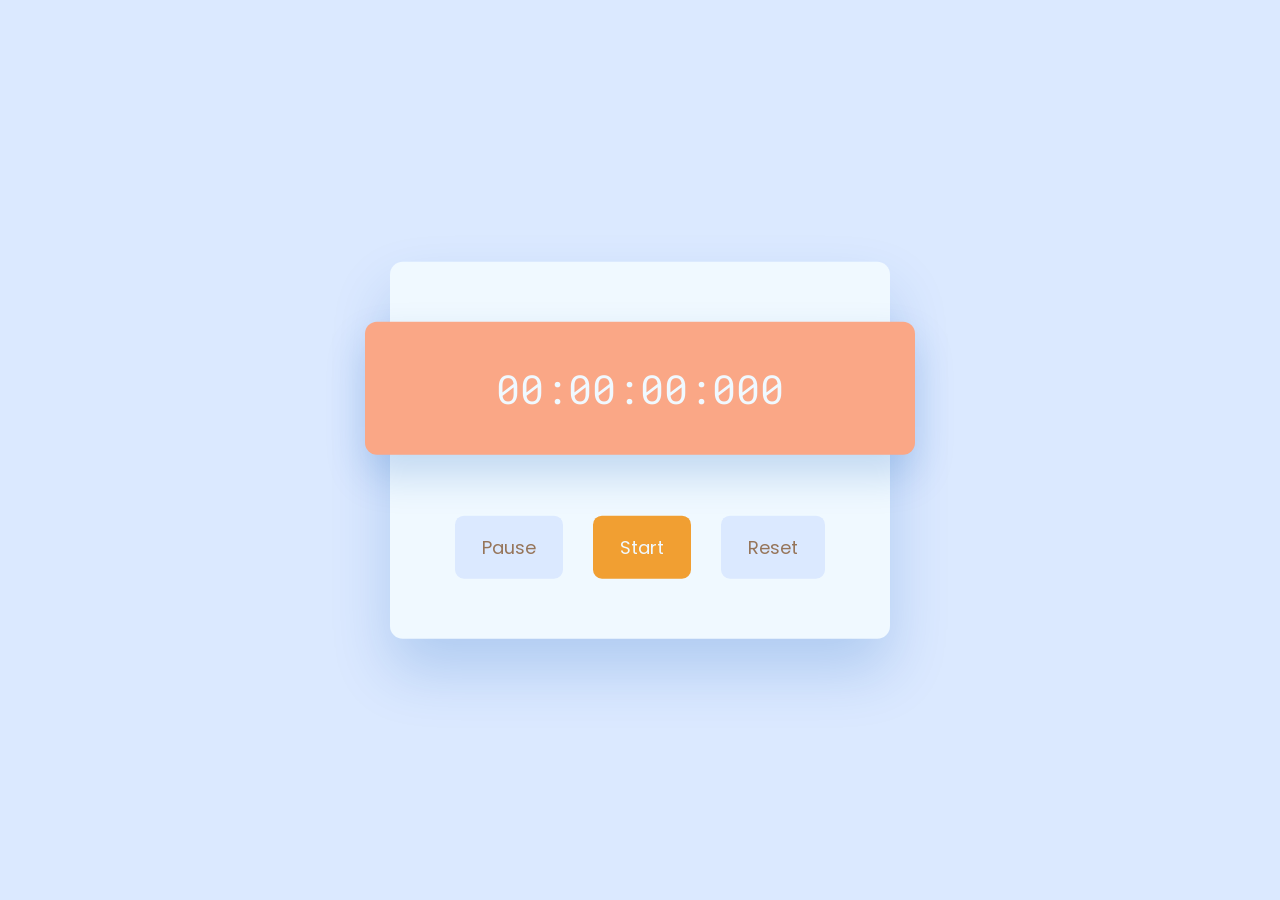
<file: Javascript Stopwatch/index.html>
<!DOCTYPE html>
<html lang="en">
  <head>
    <meta name="viewport" content="width=device-width, initial-scale=1.0" />
    <title>Stopwatch Javascript</title>
    <!-- Google Font -->
    <link
      href="https://fonts.googleapis.com/css2?family=Poppins&family=Roboto+Mono:wght@700&display=swap"
      rel="stylesheet"
    />
    <!-- Stylesheet -->
    <link rel="stylesheet" href="style.css" />
  </head>
  <body>
    <div class="container">
      <div class="timer-display">00:00:00:000</div>
      <div class="buttons">
        <button id="pause-timer">Pause</button>
        <button id="start-timer">Start</button>
        <button id="reset-timer">Reset</button>
      </div>
    </div>
    <!-- Script -->
    <script src="script.js"></script>
  </body>
</html>
</file>
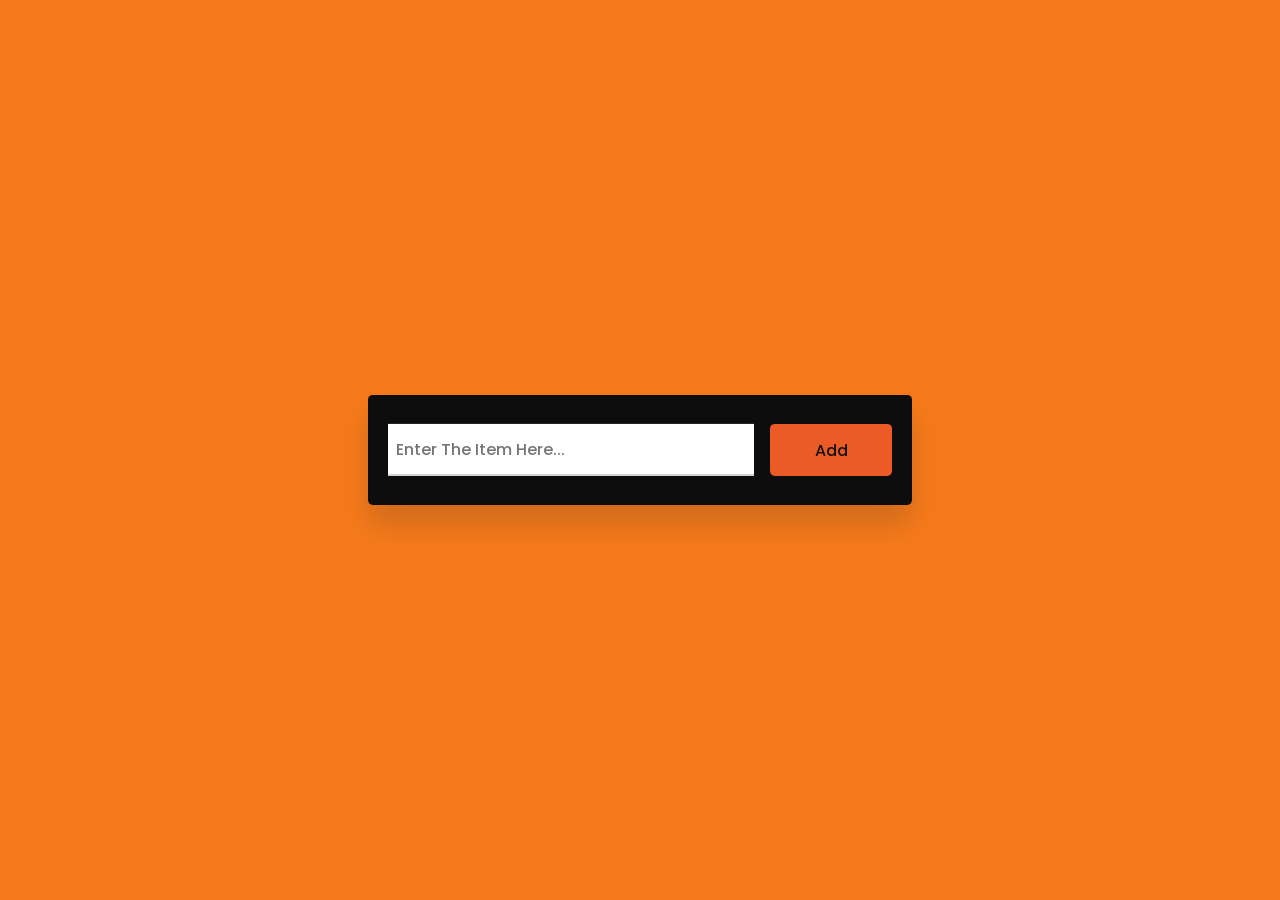
<file: To Do List/index.html>
<!DOCTYPE html>
<html lang="en">
  <head>
    <meta name="viewport" content="width=device-width, initial-scale=1.0" />
    <title>To Do-List</title>
    <!-- Font Awesome Icons -->
    <link
      rel="stylesheet"
      href="https://cdnjs.cloudflare.com/ajax/libs/font-awesome/6.2.0/css/all.min.css"
    />
    <!-- Google Fonts -->
    <link
      href="https://fonts.googleapis.com/css2?family=Poppins:wght@400;500&display=swap"
      rel="stylesheet"
    />
    <!-- Stylesheet -->
    <link rel="stylesheet" href="style.css" />
  </head>
  <body>
    <div class="container">
      <div id="new-task">
        <input type="text" placeholder="Enter The Item Here..." />
        <button id="push">Add</button>
      </div>
      <div id="tasks"></div>
    </div>
    <!-- Script -->
    <script src="script.js"></script>
  </body>
</html>
</file>
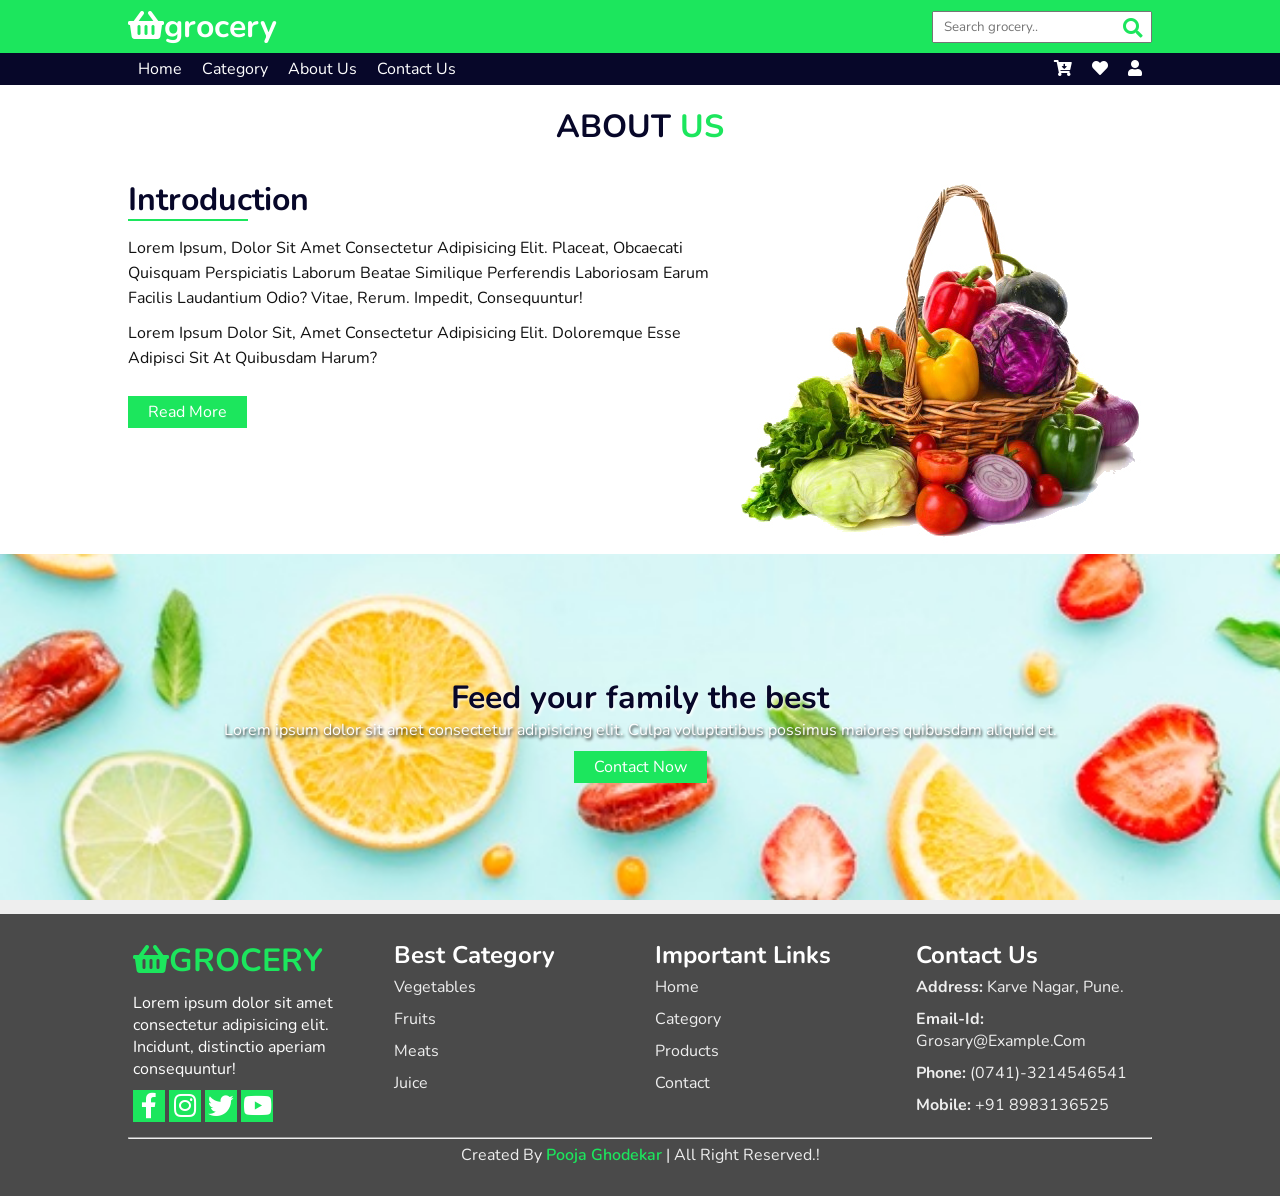
<file: grocery shop system/grocery shop/about.html>
<!DOCTYPE html>
<html lang="en">

<head>
    <meta charset="UTF-8">
    <meta http-equiv="X-UA-Compatible" content="IE=edge">
   
   
    <meta name="viewport" content="width=device-width, initial-scale=1.0">
    <link rel="stylesheet" href="https://cdnjs.cloudflare.com/ajax/libs/font-awesome/5.15.4/css/all.min.css"
        integrity="sha512-1ycn6IcaQQ40/MKBW2W4Rhis/DbILU74C1vSrLJxCq57o941Ym01SwNsOMqvEBFlcgUa6xLiPY/NS5R+E6ztJQ=="
        crossorigin="anonymous" referrerpolicy="no-referrer" />

    <link rel="stylesheet" href="https://cdnjs.cloudflare.com/ajax/libs/OwlCarousel2/2.3.4/assets/owl.carousel.min.css"
        integrity="sha512-tS3S5qG0BlhnQROyJXvNjeEM4UpMXHrQfTGmbQ1gKmelCxlSEBUaxhRBj/EFTzpbP4RVSrpEikbmdJobCvhE3g=="
        crossorigin="anonymous" referrerpolicy="no-referrer" />
    <link rel="stylesheet"
        href="https://cdnjs.cloudflare.com/ajax/libs/OwlCarousel2/2.3.4/assets/owl.theme.default.min.css"
        integrity="sha512-sMXtMNL1zRzolHYKEujM2AqCLUR9F2C4/05cdbxjjLSRvMQIciEPCQZo++nk7go3BtSuK9kfa/s+a4f4i5pLkw=="
        crossorigin="anonymous" referrerpolicy="no-referrer" />
    <link rel="stylesheet" href="style.css">
    <title>Grocery shop | About</title>
    <script>
        window.onload = function () {
            document.querySelector('.main-div').style.display = "block";
            document.querySelector('.loader').style.display = "none";
        }
    </script>
</head>

<body>
    <!------ grocery shop ------>
    <!-- loader -->
    <div class="loader">
        <img src="images/loader_gif.gif" alt="">
    </div>

    <!----- main-division ----->
    <div class="main-div">
        <!-- header -->
        <header>
            <div class="nav-bar-1">
                <div class="container">
                    <div class="logo"><i class="fas fa-shopping-basket"></i>grocery</div>
                    <div class="search"><input type="search" name="" id="" placeholder="Search grocery.."><i
                            class="fas fa-search"></i></div>
                </div>
            </div>
            <div class="nav-bar-2">
                <ul class="nav">
                    <li onclick="window.location='index.html'">Home</li>
                    <li onclick="window.location='category.html'">Category</li>
                    <li onclick="window.location='about.html'">about us</li>
                    <li onclick="window.location='contact.html'">Contact Us</li>
                </ul>
                <div class="icons">
                    <li><i class="fas fa-cart-arrow-down"></i></li>
                    <li><i class="fas fa-heart"></i></li>
                    <li><i class="fas fa-user"></i></li>
                </div>
            </div>
        </header>
    <!----- about section ----->
    <div class="about">
        <div class="container">
            <div class="title">
                <h2>About <span>Us</span></h2>
            </div>
            <div class="field">
                <div class="content">
                    <h1>Introduction</h1>
                    <p>
                        Lorem ipsum, dolor sit amet consectetur adipisicing elit. Placeat, obcaecati quisquam perspiciatis laborum beatae similique perferendis laboriosam earum facilis laudantium odio? Vitae, rerum. Impedit, consequuntur!
                    </p>
                    <p>
                        Lorem ipsum dolor sit, amet consectetur adipisicing elit. Doloremque esse adipisci sit at quibusdam harum?
                    </p>
                    <p class="show">
                        Lorem ipsum dolor sit amet consectetur, adipisicing elit. Sed neque nulla facere dolorem cum odit, amet consectetur quasi sapiente voluptatum ut vero sequi, error repellat. Lorem ipsum dolor sit amet, consectetur adipisicing elit. Recusandae laboriosam consectetur blanditiis modi corrupti neque id ex amet, eveniet delectus!
                    </p>
                    <a class="btn" style="display: inline-block; cursor: pointer;" onclick="myfun();">
                        read more
                    </a>
                </div>
                <div class="imgBx">
                    <img src="images/veg.jpg" alt="">
                </div>
            </div>
        </div>
    </div>

    <!-- slogan -->
    <div class="slogan">
        <div class="container">
            <div class="msg">
                <h2>Feed your family the best</h2>
                <p>Lorem ipsum dolor sit amet consectetur adipisicing elit. Culpa voluptatibus possimus maiores
                    quibusdam aliquid et.</p>
                <a href="" class="btn" style="display: inline-block;">Contact Now</a>
            </div>
        </div>
    </div>

    <!-- footer -->
    <footer>
        <div class="container">
            <div class="field" style="flex-wrap: wrap;">
                <div class="des">
                    <div class="logo"><i class="fas fa-shopping-basket"></i>grocery</div>
                    <p>Lorem ipsum dolor sit amet consectetur adipisicing elit. Incidunt, distinctio aperiam
                        consequuntur!</p>
                    <div class="social">
                        <i class="fab fa-facebook-f"></i>
                        <i class="fab fa-instagram"></i>
                        <i class="fab fa-twitter"></i>
                        <i class="fab fa-youtube"></i>
                    </div>
                </div>
                <div class="category">
                    <h2>best category</h2>
                    <li>vegetables</li>
                    <li>fruits</li>
                    <li>meats</li>
                    <li>juice</li>
                </div>
                <div class="links">
                    <h2>important links</h2>
                    <li>home</li>
                    <li>category</li>
                    <li>products</li>
                    <li>contact</li>
                </div>
                <div class="contact">
                    <h2>contact us</h2>
                    <li><span>Address:</span> karve nagar, pune.</li>
                    <li><span>Email-Id:</span> grosary@example.com</li>
                    <li><span>Phone:</span> (0741)-3214546541</li>
                    <li><span>mobile:</span>  +91 8983136525</li>
                </div>
            </div>

            <div class="copy">
                <hr>
                created by <span>Pooja Ghodekar</span> | All right reserved.!
            </div>
        </div>
    </footer>
    </div>

   
</body>

</html>
</file>
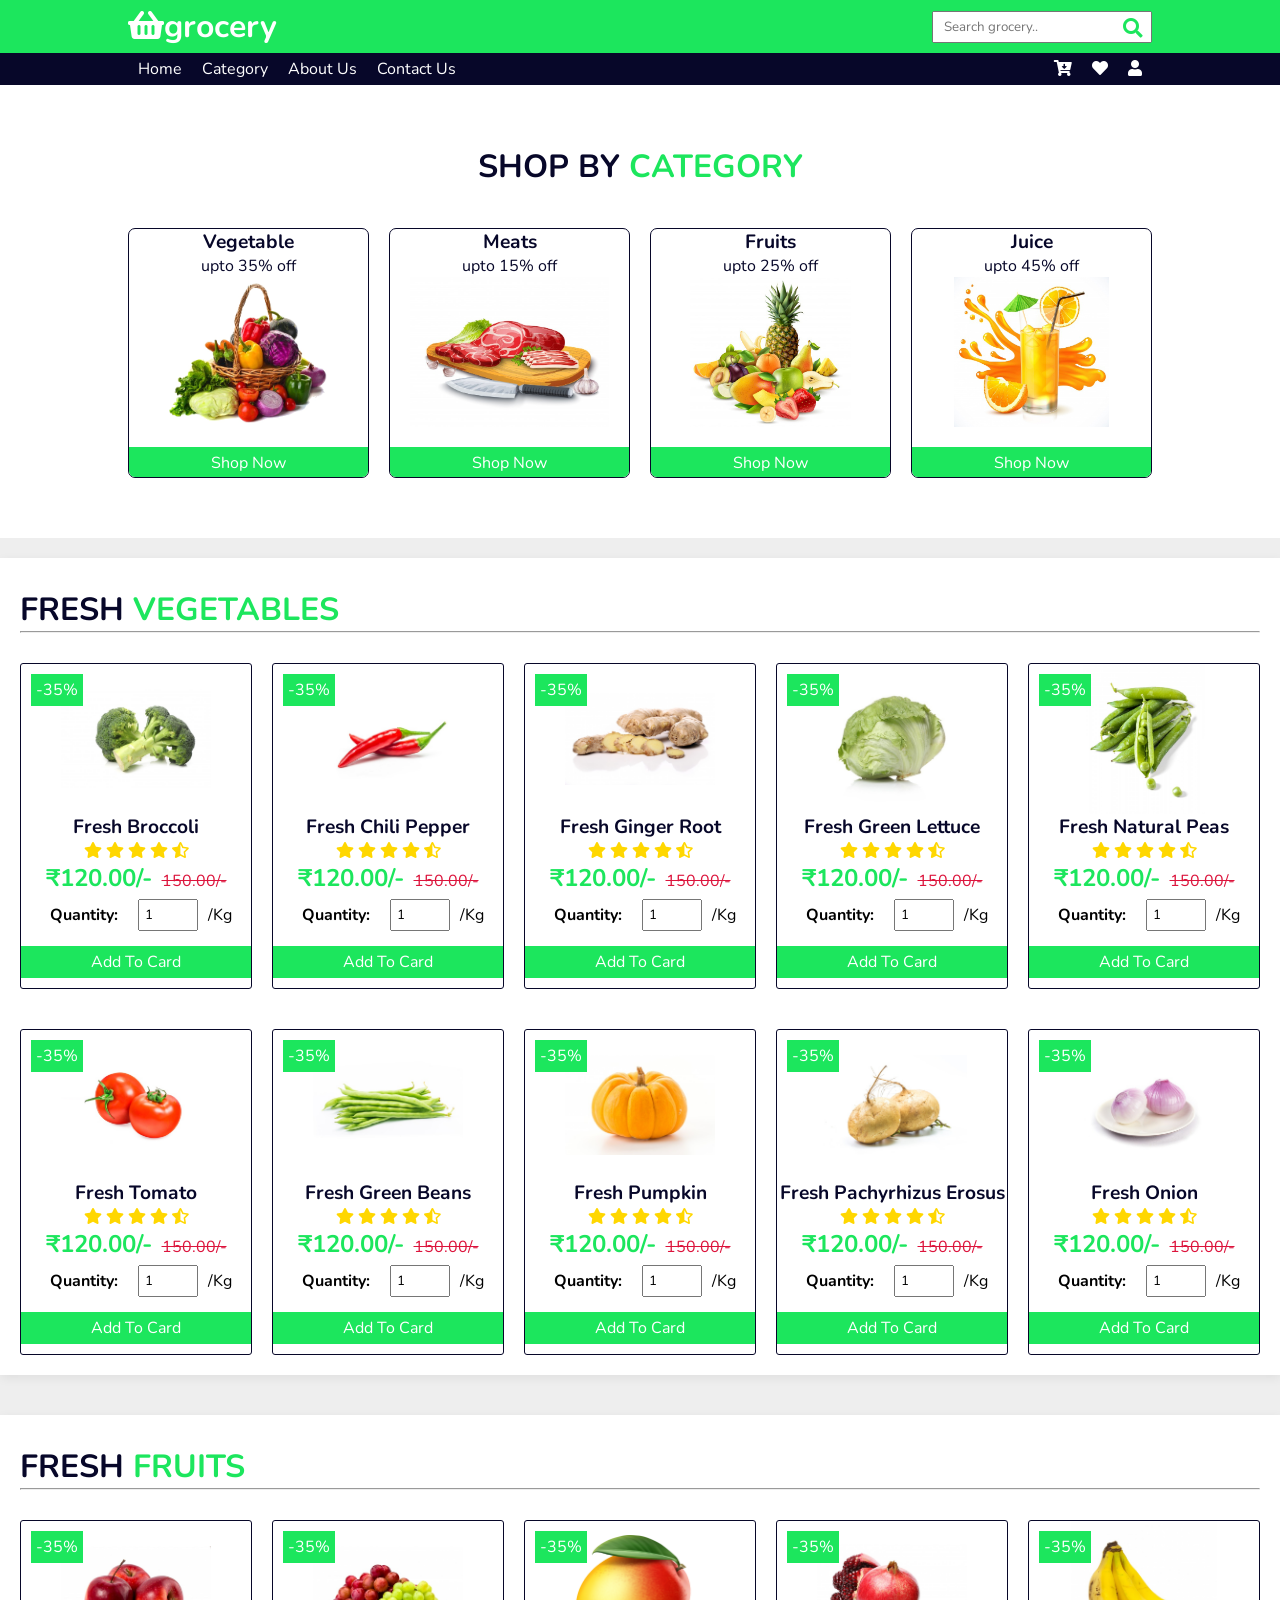
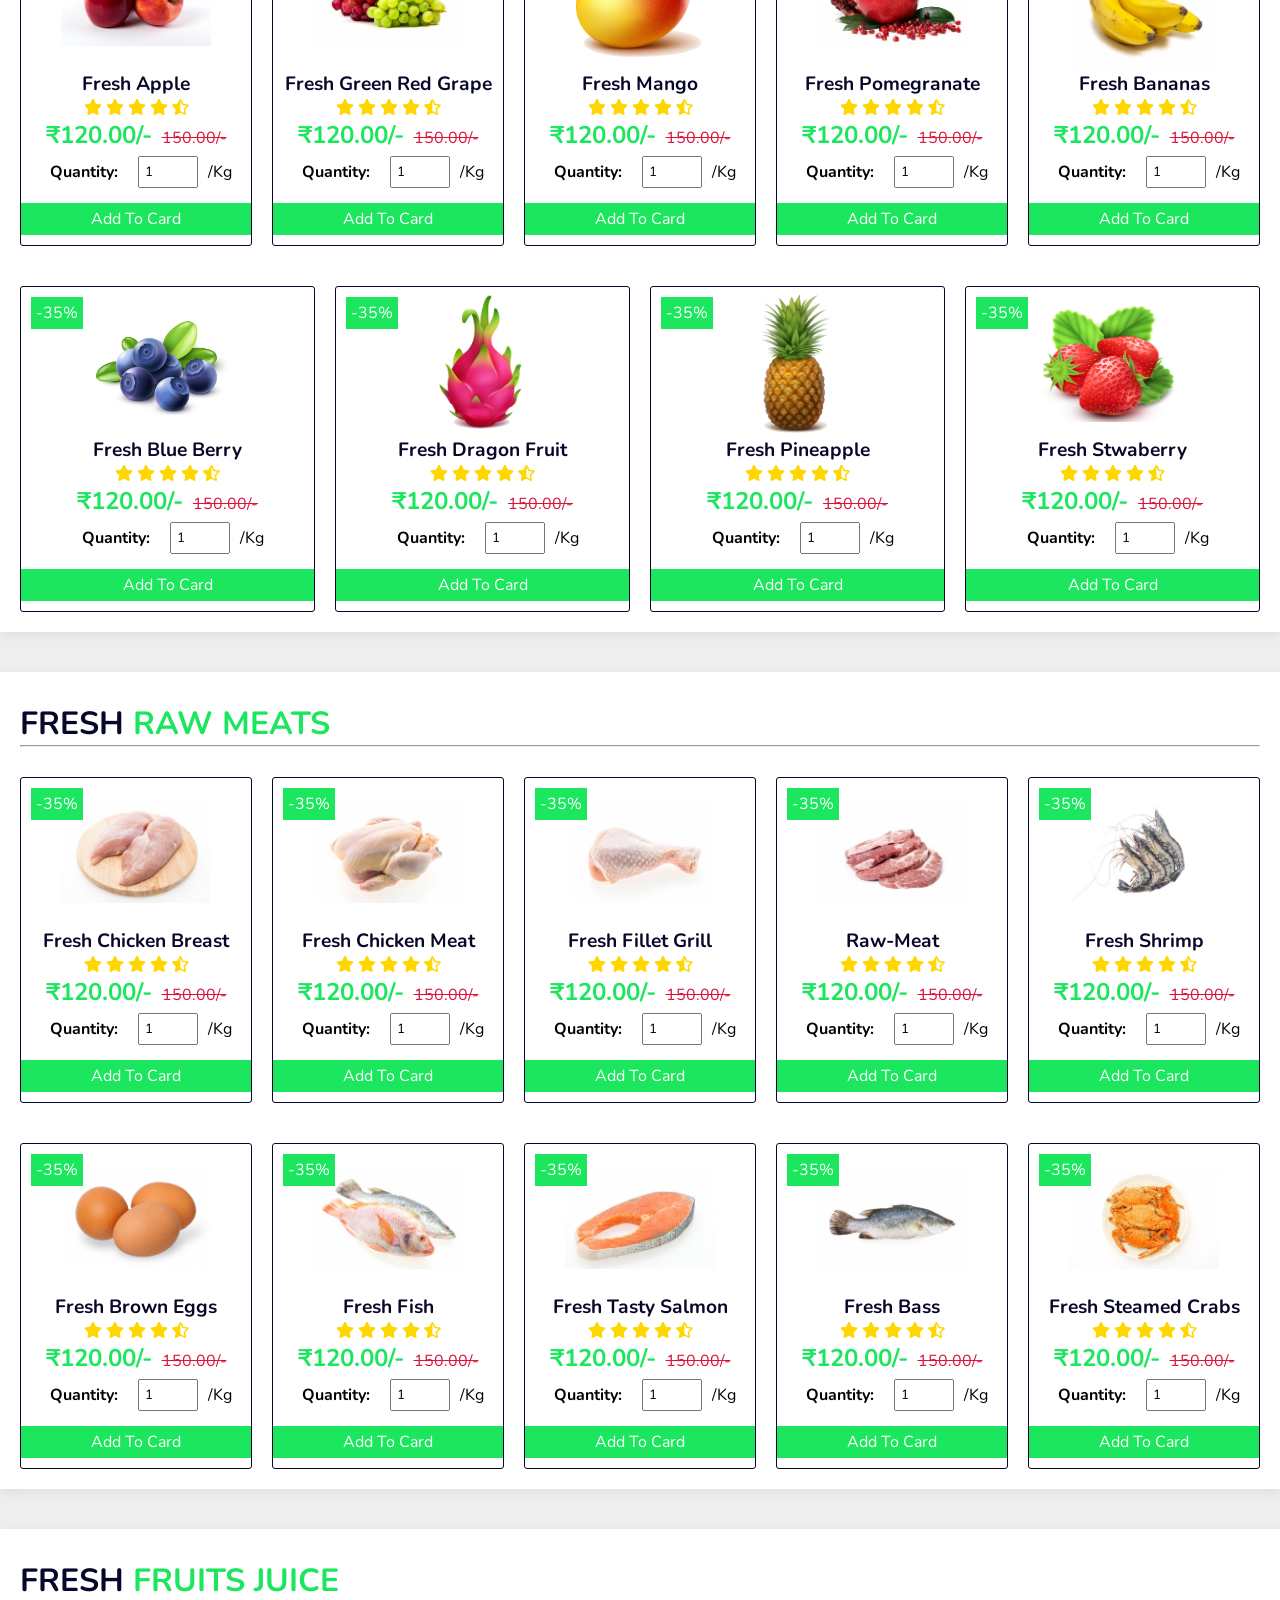
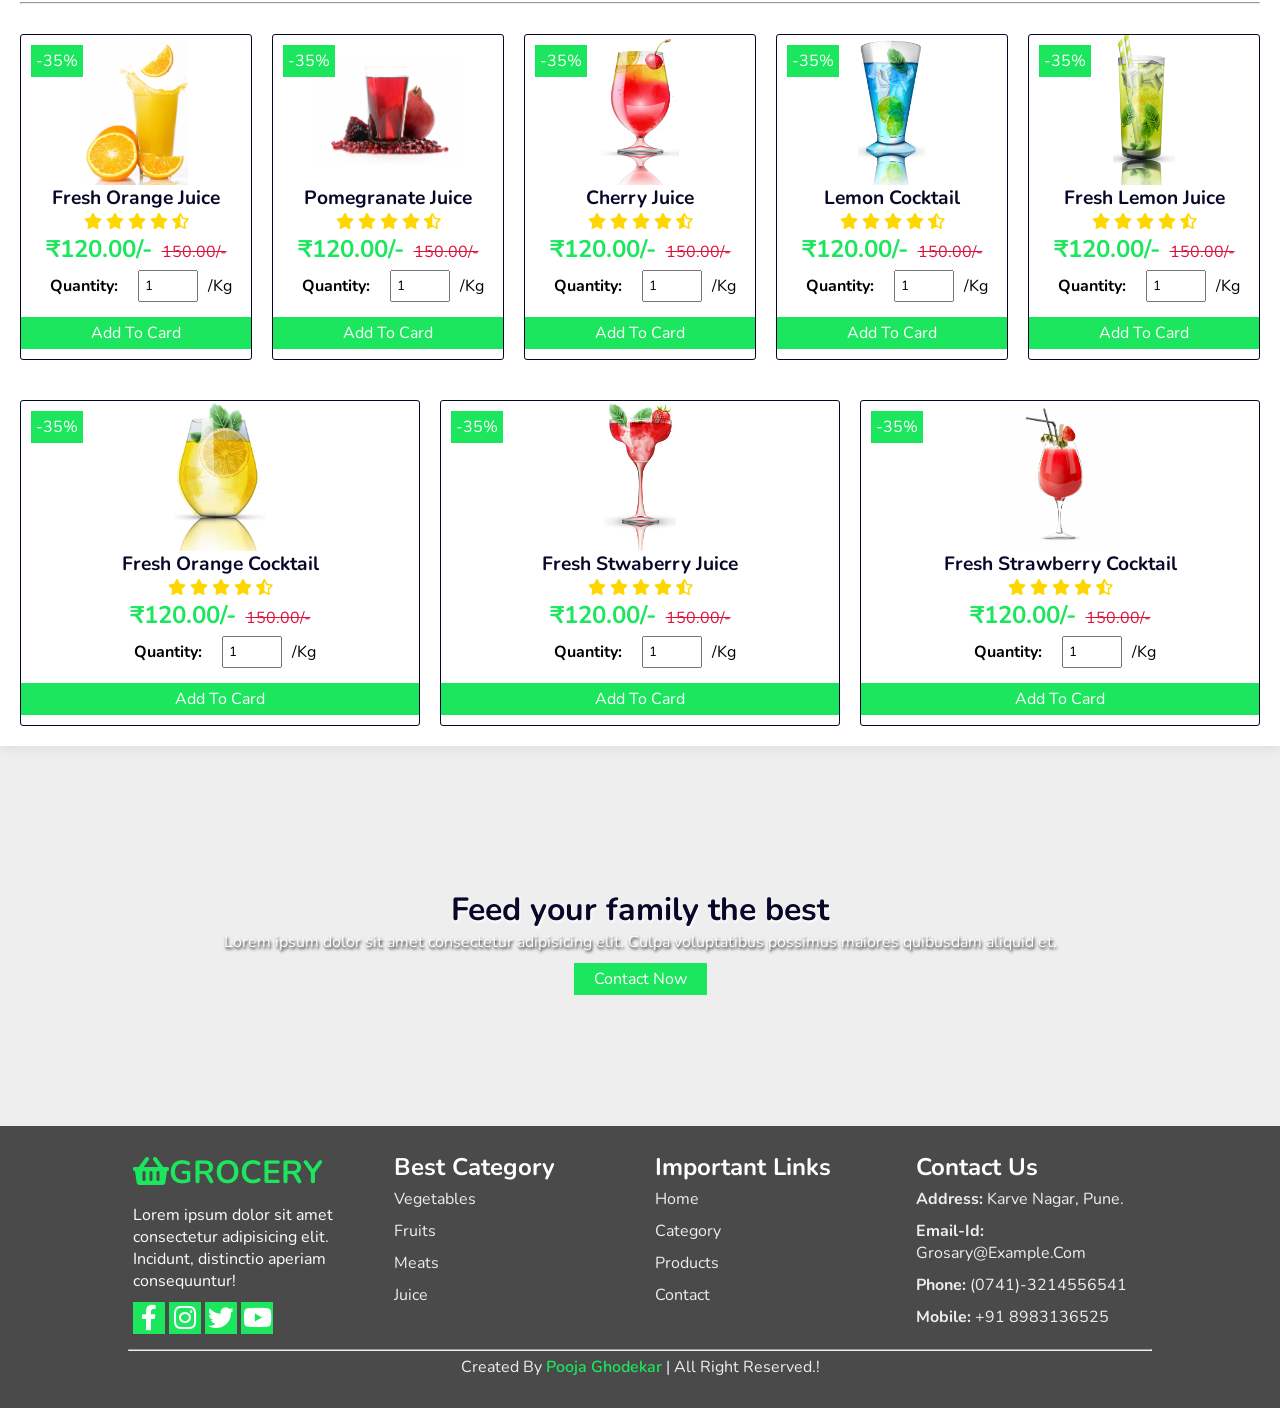
<file: grocery shop system/grocery shop/category.html>
<!DOCTYPE html>
<html lang="en">

<head>
    <meta charset="UTF-8">
    <meta http-equiv="X-UA-Compatible" content="IE=edge">


    <meta name="viewport" content="width=device-width, initial-scale=1.0">
    <link rel="stylesheet" href="https://cdnjs.cloudflare.com/ajax/libs/font-awesome/5.15.4/css/all.min.css"
        integrity="sha512-1ycn6IcaQQ40/MKBW2W4Rhis/DbILU74C1vSrLJxCq57o941Ym01SwNsOMqvEBFlcgUa6xLiPY/NS5R+E6ztJQ=="
        crossorigin="anonymous" referrerpolicy="no-referrer" />

    <link rel="stylesheet" href="https://cdnjs.cloudflare.com/ajax/libs/OwlCarousel2/2.3.4/assets/owl.carousel.min.css"
        integrity="sha512-tS3S5qG0BlhnQROyJXvNjeEM4UpMXHrQfTGmbQ1gKmelCxlSEBUaxhRBj/EFTzpbP4RVSrpEikbmdJobCvhE3g=="
        crossorigin="anonymous" referrerpolicy="no-referrer" />
    <link rel="stylesheet"
        href="https://cdnjs.cloudflare.com/ajax/libs/OwlCarousel2/2.3.4/assets/owl.theme.default.min.css"
        integrity="sha512-sMXtMNL1zRzolHYKEujM2AqCLUR9F2C4/05cdbxjjLSRvMQIciEPCQZo++nk7go3BtSuK9kfa/s+a4f4i5pLkw=="
        crossorigin="anonymous" referrerpolicy="no-referrer" />
    <link rel="stylesheet" href="style.css">
    <title>Grocery shop | Category</title>
    <script>
        window.onload = function () {
            document.querySelector('.main-div').style.display = "block";
            document.querySelector('.loader').style.display = "none";
        }
    </script>
</head>

<body>
    <!------ grocery shop ------>
    <!-- loader -->
    <div class="loader">
        <img src="images/loader_gif.gif" alt="">
    </div>

    <!----- main-division ----->
    <div class="main-div">
        <!-- header -->
        <header>
            <div class="nav-bar-1">
                <div class="container">
                    <div class="logo"><i class="fas fa-shopping-basket"></i>grocery</div>
                    <div class="search"><input type="search" name="" id="" placeholder="Search grocery.."><i
                            class="fas fa-search"></i></div>
                </div>
            </div>
            <div class="nav-bar-2">
                <ul class="nav">
                    <li onclick="window.location='index.html'">Home</li>
                    <li onclick="window.location='category.html'">Category</li>
                    <li onclick="window.location='about.html'">about us</li>
                    <li onclick="window.location='contact.html'">Contact Us</li>
                </ul>
                <div class="icons">
                    <li><i class="fas fa-cart-arrow-down"></i></li>
                    <li><i class="fas fa-heart"></i></li>
                    <li><i class="fas fa-user"></i></li>
                </div>
            </div>
        </header>
        <!-- category -->
        <div class="category">
            <div class="container">
                <div class="title">
                    <h2>shop by <span>category</span></h2>
                </div>
                <div class="field">
                    <div class="box">
                        <h2>vegetable</h2>
                        <p>upto 35% off</p>
                        <img src="images/veg.jpg" alt="category">
                        <a href="#vegetables" class="btn">shop now</a>
                    </div>
                    <div class="box">
                        <h2>meats</h2>
                        <p>upto 15% off</p>
                        <img src="images/meat1.jpg" alt="category">
                        <a href="#meats" class="btn">shop now</a>
                    </div>
                    <div class="box">
                        <h2>fruits</h2>
                        <p>upto 25% off</p>
                        <img src="images/fruits.jpg" alt="category">
                        <a href="#fruits" class="btn">shop now</a>
                    </div>
                    <div class="box">
                        <h2>juice</h2>
                        <p>upto 45% off</p>
                        <img src="images/juice.jpg" alt="category">
                        <a href="#juice" class="btn">shop now</a>
                    </div>
                </div>
            </div>
        </div>

        <!-- Vegetables products -->
        <div class="products products1" id="vegetables">
            <div class="container">
                <div class="title1">
                    <h2>fresh <span>vegetables</span></h2>
                    <hr>
                </div>
                <div class="field owl-carousel">
                    <div class="card">
                        <div class="descount">-35%</div>
                        <div class="icons">
                            <i class="fas fa-heart"></i>
                            <i class="fas fa-share"></i>
                            <i class="fas fa-eye"></i>
                        </div>
                        <div class="imgBx">
                            <img src="images/vegetables/broccoli.jpg" alt="">
                        </div>
                        <h2 class="name">fresh broccoli</h2>
                        <div class="rating">
                            <i class="fas fa-star"></i>
                            <i class="fas fa-star"></i>
                            <i class="fas fa-star"></i>
                            <i class="fas fa-star"></i>
                            <i class="fas fa-star-half-alt"></i>
                        </div>
                        <div class="price">
                            <h2>&#8377;120.00/-</h2>
                            <del>150.00/-</del>
                        </div>
                        <div class="qty">
                            <h2>quantity:</h2>
                            <input type="number" value="1" name="qty" id="" min="1" max="10">
                            <span>/kg</span>
                        </div>
                        <div class="shop">
                            <a href="" class="btn" style="display: block;">add to card</a>
                        </div>
                    </div>
                    <div class="card">
                        <div class="descount">-35%</div>
                        <div class="icons">
                            <i class="fas fa-heart"></i>
                            <i class="fas fa-share"></i>
                            <i class="fas fa-eye"></i>
                        </div>
                        <div class="imgBx">
                            <img src="images/vegetables/chili-pepper.jpg" alt="">
                        </div>
                        <h2 class="name">fresh chili pepper</h2>
                        <div class="rating">
                            <i class="fas fa-star"></i>
                            <i class="fas fa-star"></i>
                            <i class="fas fa-star"></i>
                            <i class="fas fa-star"></i>
                            <i class="fas fa-star-half-alt"></i>
                        </div>
                        <div class="price">
                            <h2>&#8377;120.00/-</h2>
                            <del>150.00/-</del>
                        </div>
                        <div class="qty">
                            <h2>quantity:</h2>
                            <input type="number" value="1" name="qty" id="" min="1" max="10">
                            <span>/kg</span>
                        </div>
                        <div class="shop">
                            <a href="" class="btn" style="display: block;">add to card</a>
                        </div>
                    </div>

                    <div class="card">
                        <div class="descount">-35%</div>
                        <div class="icons">
                            <i class="fas fa-heart"></i>
                            <i class="fas fa-share"></i>
                            <i class="fas fa-eye"></i>
                        </div>
                        <div class="imgBx">
                            <img src="images/vegetables/ginger-root.jpg" alt="">
                        </div>
                        <h2 class="name">fresh ginger root</h2>
                        <div class="rating">
                            <i class="fas fa-star"></i>
                            <i class="fas fa-star"></i>
                            <i class="fas fa-star"></i>
                            <i class="fas fa-star"></i>
                            <i class="fas fa-star-half-alt"></i>
                        </div>
                        <div class="price">
                            <h2>&#8377;120.00/-</h2>
                            <del>150.00/-</del>
                        </div>
                        <div class="qty">
                            <h2>quantity:</h2>
                            <input type="number" value="1" name="qty" id="" min="1" max="10">
                            <span>/kg</span>
                        </div>
                        <div class="shop">
                            <a href="" class="btn" style="display: block;">add to card</a>
                        </div>
                    </div>

                    <div class="card">
                        <div class="descount">-35%</div>
                        <div class="icons">
                            <i class="fas fa-heart"></i>
                            <i class="fas fa-share"></i>
                            <i class="fas fa-eye"></i>
                        </div>
                        <div class="imgBx">
                            <img src="images/vegetables/green-lettuce.jpg" alt="">
                        </div>
                        <h2 class="name">fresh green lettuce</h2>
                        <div class="rating">
                            <i class="fas fa-star"></i>
                            <i class="fas fa-star"></i>
                            <i class="fas fa-star"></i>
                            <i class="fas fa-star"></i>
                            <i class="fas fa-star-half-alt"></i>
                        </div>
                        <div class="price">
                            <h2>&#8377;120.00/-</h2>
                            <del>150.00/-</del>
                        </div>
                        <div class="qty">
                            <h2>quantity:</h2>
                            <input type="number" value="1" name="qty" id="" min="1" max="10">
                            <span>/kg</span>
                        </div>
                        <div class="shop">
                            <a href="" class="btn" style="display: block;">add to card</a>
                        </div>
                    </div>
                    <div class="card">
                        <div class="descount">-35%</div>
                        <div class="icons">
                            <i class="fas fa-heart"></i>
                            <i class="fas fa-share"></i>
                            <i class="fas fa-eye"></i>
                        </div>
                        <div class="imgBx">
                            <img src="images/vegetables/natural-peas.jpg" alt="">
                        </div>
                        <h2 class="name">fresh natural peas</h2>
                        <div class="rating">
                            <i class="fas fa-star"></i>
                            <i class="fas fa-star"></i>
                            <i class="fas fa-star"></i>
                            <i class="fas fa-star"></i>
                            <i class="fas fa-star-half-alt"></i>
                        </div>
                        <div class="price">
                            <h2>&#8377;120.00/-</h2>
                            <del>150.00/-</del>
                        </div>
                        <div class="qty">
                            <h2>quantity:</h2>
                            <input type="number" value="1" name="qty" id="" min="1" max="10">
                            <span>/kg</span>
                        </div>
                        <div class="shop">
                            <a href="" class="btn" style="display: block;">add to card</a>
                        </div>
                    </div>

                    <div class="card">
                        <div class="descount">-35%</div>
                        <div class="icons">
                            <i class="fas fa-heart"></i>
                            <i class="fas fa-share"></i>
                            <i class="fas fa-eye"></i>
                        </div>
                        <div class="imgBx">
                            <img src="images/vegetables/tomato.jpg" alt="">
                        </div>
                        <h2 class="name">fresh tomato</h2>
                        <div class="rating">
                            <i class="fas fa-star"></i>
                            <i class="fas fa-star"></i>
                            <i class="fas fa-star"></i>
                            <i class="fas fa-star"></i>
                            <i class="fas fa-star-half-alt"></i>
                        </div>
                        <div class="price">
                            <h2>&#8377;120.00/-</h2>
                            <del>150.00/-</del>
                        </div>
                        <div class="qty">
                            <h2>quantity:</h2>
                            <input type="number" value="1" name="qty" id="" min="1" max="10">
                            <span>/kg</span>
                        </div>
                        <div class="shop">
                            <a href="" class="btn" style="display: block;">add to card</a>
                        </div>
                    </div>
                    <div class="card">
                        <div class="descount">-35%</div>
                        <div class="icons">
                            <i class="fas fa-heart"></i>
                            <i class="fas fa-share"></i>
                            <i class="fas fa-eye"></i>
                        </div>
                        <div class="imgBx">
                            <img src="images/vegetables/green-beans.jpg" alt="">
                        </div>
                        <h2 class="name">fresh green beans</h2>
                        <div class="rating">
                            <i class="fas fa-star"></i>
                            <i class="fas fa-star"></i>
                            <i class="fas fa-star"></i>
                            <i class="fas fa-star"></i>
                            <i class="fas fa-star-half-alt"></i>
                        </div>
                        <div class="price">
                            <h2>&#8377;120.00/-</h2>
                            <del>150.00/-</del>
                        </div>
                        <div class="qty">
                            <h2>quantity:</h2>
                            <input type="number" value="1" name="qty" id="" min="1" max="10">
                            <span>/kg</span>
                        </div>
                        <div class="shop">
                            <a href="" class="btn" style="display: block;">add to card</a>
                        </div>
                    </div>

                    <div class="card">
                        <div class="descount">-35%</div>
                        <div class="icons">
                            <i class="fas fa-heart"></i>
                            <i class="fas fa-share"></i>
                            <i class="fas fa-eye"></i>
                        </div>
                        <div class="imgBx">
                            <img src="images/vegetables/fresh-pumpkin.jpg" alt="">
                        </div>
                        <h2 class="name">fresh pumpkin</h2>
                        <div class="rating">
                            <i class="fas fa-star"></i>
                            <i class="fas fa-star"></i>
                            <i class="fas fa-star"></i>
                            <i class="fas fa-star"></i>
                            <i class="fas fa-star-half-alt"></i>
                        </div>
                        <div class="price">
                            <h2>&#8377;120.00/-</h2>
                            <del>150.00/-</del>
                        </div>
                        <div class="qty">
                            <h2>quantity:</h2>
                            <input type="number" value="1" name="qty" id="" min="1" max="10">
                            <span>/kg</span>
                        </div>
                        <div class="shop">
                            <a href="" class="btn" style="display: block;">add to card</a>
                        </div>
                    </div>

                    <div class="card">
                        <div class="descount">-35%</div>
                        <div class="icons">
                            <i class="fas fa-heart"></i>
                            <i class="fas fa-share"></i>
                            <i class="fas fa-eye"></i>
                        </div>
                        <div class="imgBx">
                            <img src="images/vegetables/pachyrhizus-erosus.jpg" alt="">
                        </div>
                        <h2 class="name">fresh pachyrhizus erosus</h2>
                        <div class="rating">
                            <i class="fas fa-star"></i>
                            <i class="fas fa-star"></i>
                            <i class="fas fa-star"></i>
                            <i class="fas fa-star"></i>
                            <i class="fas fa-star-half-alt"></i>
                        </div>
                        <div class="price">
                            <h2>&#8377;120.00/-</h2>
                            <del>150.00/-</del>
                        </div>
                        <div class="qty">
                            <h2>quantity:</h2>
                            <input type="number" value="1" name="qty" id="" min="1" max="10">
                            <span>/kg</span>
                        </div>
                        <div class="shop">
                            <a href="" class="btn" style="display: block;">add to card</a>
                        </div>
                    </div>

                <div class="card">
                <div class="descount">-35%</div>
                <div class="icons">
                    <i class="fas fa-heart"></i>
                    <i class="fas fa-share"></i>
                    <i class="fas fa-eye"></i>
                </div>
                <div class="imgBx">
                    <img src="images/vegetables/onion.jpg" alt="">
                </div>
                <h2 class="name">fresh onion</h2>
                <div class="rating">
                    <i class="fas fa-star"></i>
                    <i class="fas fa-star"></i>
                    <i class="fas fa-star"></i>
                    <i class="fas fa-star"></i>
                    <i class="fas fa-star-half-alt"></i>
                </div>
                <div class="price">
                    <h2>&#8377;120.00/-</h2>
                    <del>150.00/-</del>
                </div>
                <div class="qty">
                    <h2>quantity:</h2>
                    <input type="number" value="1" name="qty" id="" min="1" max="10">
                    <span>/kg</span>
                </div>
                <div class="shop">
                    <a href="" class="btn" style="display: block;">add to card</a>
                </div>
            </div>
        </div>
    </div>
    </div>
    <!-- Fruits products -->
    <div class="products products1" id="fruits">
        <div class="container">
            <div class="title1">
                <h2>fresh <span>Fruits</span></h2>
                <hr>
            </div>
            <div class="field owl-carousel">
                <div class="card">
                    <div class="descount">-35%</div>
                    <div class="icons">
                        <i class="fas fa-heart"></i>
                        <i class="fas fa-share"></i>
                        <i class="fas fa-eye"></i>
                    </div>
                    <div class="imgBx">
                        <img src="images/fruits/apple.jpg" alt="">
                    </div>
                    <h2 class="name">fresh apple</h2>
                    <div class="rating">
                        <i class="fas fa-star"></i>
                        <i class="fas fa-star"></i>
                        <i class="fas fa-star"></i>
                        <i class="fas fa-star"></i>
                        <i class="fas fa-star-half-alt"></i>
                    </div>
                    <div class="price">
                        <h2>&#8377;120.00/-</h2>
                        <del>150.00/-</del>
                    </div>
                    <div class="qty">
                        <h2>quantity:</h2>
                        <input type="number" value="1" name="qty" id="" min="1" max="10">
                        <span>/kg</span>
                    </div>
                    <div class="shop">
                        <a href="" class="btn" style="display: block;">add to card</a>
                    </div>
                </div>
                <div class="card">
                    <div class="descount">-35%</div>
                    <div class="icons">
                        <i class="fas fa-heart"></i>
                        <i class="fas fa-share"></i>
                        <i class="fas fa-eye"></i>
                    </div>
                    <div class="imgBx">
                        <img src="images/fruits/green-red-grape.jpg" alt="">
                    </div>
                    <h2 class="name">fresh green red grape</h2>
                    <div class="rating">
                        <i class="fas fa-star"></i>
                        <i class="fas fa-star"></i>
                        <i class="fas fa-star"></i>
                        <i class="fas fa-star"></i>
                        <i class="fas fa-star-half-alt"></i>
                    </div>
                    <div class="price">
                        <h2>&#8377;120.00/-</h2>
                        <del>150.00/-</del>
                    </div>
                    <div class="qty">
                        <h2>quantity:</h2>
                        <input type="number" value="1" name="qty" id="" min="1" max="10">
                        <span>/kg</span>
                    </div>
                    <div class="shop">
                        <a href="" class="btn" style="display: block;">add to card</a>
                    </div>
                </div>

                <div class="card">
                    <div class="descount">-35%</div>
                    <div class="icons">
                        <i class="fas fa-heart"></i>
                        <i class="fas fa-share"></i>
                        <i class="fas fa-eye"></i>
                    </div>
                    <div class="imgBx">
                        <img src="images/fruits/mango.png" alt="">
                    </div>
                    <h2 class="name">fresh mango</h2>
                    <div class="rating">
                        <i class="fas fa-star"></i>
                        <i class="fas fa-star"></i>
                        <i class="fas fa-star"></i>
                        <i class="fas fa-star"></i>
                        <i class="fas fa-star-half-alt"></i>
                    </div>
                    <div class="price">
                        <h2>&#8377;120.00/-</h2>
                        <del>150.00/-</del>
                    </div>
                    <div class="qty">
                        <h2>quantity:</h2>
                        <input type="number" value="1" name="qty" id="" min="1" max="10">
                        <span>/kg</span>
                    </div>
                    <div class="shop">
                        <a href="" class="btn" style="display: block;">add to card</a>
                    </div>
                </div>

                <div class="card">
                    <div class="descount">-35%</div>
                    <div class="icons">
                        <i class="fas fa-heart"></i>
                        <i class="fas fa-share"></i>
                        <i class="fas fa-eye"></i>
                    </div>
                    <div class="imgBx">
                        <img src="images/fruits/Pomegranate.jpg" alt="">
                    </div>
                    <h2 class="name">fresh Pomegranate</h2>
                    <div class="rating">
                        <i class="fas fa-star"></i>
                        <i class="fas fa-star"></i>
                        <i class="fas fa-star"></i>
                        <i class="fas fa-star"></i>
                        <i class="fas fa-star-half-alt"></i>
                    </div>
                    <div class="price">
                        <h2>&#8377;120.00/-</h2>
                        <del>150.00/-</del>
                    </div>
                    <div class="qty">
                        <h2>quantity:</h2>
                        <input type="number" value="1" name="qty" id="" min="1" max="10">
                        <span>/kg</span>
                    </div>
                    <div class="shop">
                        <a href="" class="btn" style="display: block;">add to card</a>
                    </div>
                </div>
                <div class="card">
                    <div class="descount">-35%</div>
                    <div class="icons">
                        <i class="fas fa-heart"></i>
                        <i class="fas fa-share"></i>
                        <i class="fas fa-eye"></i>
                    </div>
                    <div class="imgBx">
                        <img src="images/fruits/bananas.jpg" alt="">
                    </div>
                    <h2 class="name">fresh bananas</h2>
                    <div class="rating">
                        <i class="fas fa-star"></i>
                        <i class="fas fa-star"></i>
                        <i class="fas fa-star"></i>
                        <i class="fas fa-star"></i>
                        <i class="fas fa-star-half-alt"></i>
                    </div>
                    <div class="price">
                        <h2>&#8377;120.00/-</h2>
                        <del>150.00/-</del>
                    </div>
                    <div class="qty">
                        <h2>quantity:</h2>
                        <input type="number" value="1" name="qty" id="" min="1" max="10">
                        <span>/kg</span>
                    </div>
                    <div class="shop">
                        <a href="" class="btn" style="display: block;">add to card</a>
                    </div>
                </div>

                <div class="card">
                    <div class="descount">-35%</div>
                    <div class="icons">
                        <i class="fas fa-heart"></i>
                        <i class="fas fa-share"></i>
                        <i class="fas fa-eye"></i>
                    </div>
                    <div class="imgBx">
                        <img src="images/fruits/blue berry.jpg" alt="">
                    </div>
                    <h2 class="name">fresh blue berry</h2>
                    <div class="rating">
                        <i class="fas fa-star"></i>
                        <i class="fas fa-star"></i>
                        <i class="fas fa-star"></i>
                        <i class="fas fa-star"></i>
                        <i class="fas fa-star-half-alt"></i>
                    </div>
                    <div class="price">
                        <h2>&#8377;120.00/-</h2>
                        <del>150.00/-</del>
                    </div>
                    <div class="qty">
                        <h2>quantity:</h2>
                        <input type="number" value="1" name="qty" id="" min="1" max="10">
                        <span>/kg</span>
                    </div>
                    <div class="shop">
                        <a href="" class="btn" style="display: block;">add to card</a>
                    </div>
                </div>
                <div class="card">
                    <div class="descount">-35%</div>
                    <div class="icons">
                        <i class="fas fa-heart"></i>
                        <i class="fas fa-share"></i>
                        <i class="fas fa-eye"></i>
                    </div>
                    <div class="imgBx">
                        <img src="images/fruits/dragon fruit.png" alt="">
                    </div>
                    <h2 class="name">fresh dragon fruit</h2>
                    <div class="rating">
                        <i class="fas fa-star"></i>
                        <i class="fas fa-star"></i>
                        <i class="fas fa-star"></i>
                        <i class="fas fa-star"></i>
                        <i class="fas fa-star-half-alt"></i>
                    </div>
                    <div class="price">
                        <h2>&#8377;120.00/-</h2>
                        <del>150.00/-</del>
                    </div>
                    <div class="qty">
                        <h2>quantity:</h2>
                        <input type="number" value="1" name="qty" id="" min="1" max="10">
                        <span>/kg</span>
                    </div>
                    <div class="shop">
                        <a href="" class="btn" style="display: block;">add to card</a>
                    </div>
                </div>

                <div class="card">
                    <div class="descount">-35%</div>
                    <div class="icons">
                        <i class="fas fa-heart"></i>
                        <i class="fas fa-share"></i>
                        <i class="fas fa-eye"></i>
                    </div>
                    <div class="imgBx">
                        <img src="images/fruits/pineapple.png" alt="">
                    </div>
                    <h2 class="name">fresh pineapple</h2>
                    <div class="rating">
                        <i class="fas fa-star"></i>
                        <i class="fas fa-star"></i>
                        <i class="fas fa-star"></i>
                        <i class="fas fa-star"></i>
                        <i class="fas fa-star-half-alt"></i>
                    </div>
                    <div class="price">
                        <h2>&#8377;120.00/-</h2>
                        <del>150.00/-</del>
                    </div>
                    <div class="qty">
                        <h2>quantity:</h2>
                        <input type="number" value="1" name="qty" id="" min="1" max="10">
                        <span>/kg</span>
                    </div>
                    <div class="shop">
                        <a href="" class="btn" style="display: block;">add to card</a>
                    </div>
                </div>
                <div class="card">
                    <div class="descount">-35%</div>
                    <div class="icons">
                        <i class="fas fa-heart"></i>
                        <i class="fas fa-share"></i>
                        <i class="fas fa-eye"></i>
                    </div>
                    <div class="imgBx">
                        <img src="images/fruits/stwaberry.jpg" alt="">
                    </div>
                    <h2 class="name">fresh stwaberry</h2>
                    <div class="rating">
                        <i class="fas fa-star"></i>
                        <i class="fas fa-star"></i>
                        <i class="fas fa-star"></i>
                        <i class="fas fa-star"></i>
                        <i class="fas fa-star-half-alt"></i>
                    </div>
                    <div class="price">
                        <h2>&#8377;120.00/-</h2>
                        <del>150.00/-</del>
                    </div>
                    <div class="qty">
                        <h2>quantity:</h2>
                        <input type="number" value="1" name="qty" id="" min="1" max="10">
                        <span>/kg</span>
                    </div>
                    <div class="shop">
                        <a href="" class="btn" style="display: block;">add to card</a>
                    </div>
                </div>
            </div>
        </div>
    </div>

    <!-- Meats products -->
    <div class="products products1" id="meats">
        <div class="container">
            <div class="title1">
                <h2>fresh <span>Raw Meats</span></h2>
                <hr>
            </div>
            <div class="field owl-carousel">
                <div class="card">
                    <div class="descount">-35%</div>
                    <div class="icons">
                        <i class="fas fa-heart"></i>
                        <i class="fas fa-share"></i>
                        <i class="fas fa-eye"></i>
                    </div>
                    <div class="imgBx">
                        <img src="images/meats/chicken-breast.jpg" alt="">
                    </div>
                    <h2 class="name">fresh chicken breast</h2>
                    <div class="rating">
                        <i class="fas fa-star"></i>
                        <i class="fas fa-star"></i>
                        <i class="fas fa-star"></i>
                        <i class="fas fa-star"></i>
                        <i class="fas fa-star-half-alt"></i>
                    </div>
                    <div class="price">
                        <h2>&#8377;120.00/-</h2>
                        <del>150.00/-</del>
                    </div>
                    <div class="qty">
                        <h2>quantity:</h2>
                        <input type="number" value="1" name="qty" id="" min="1" max="10">
                        <span>/kg</span>
                    </div>
                    <div class="shop">
                        <a href="" class="btn" style="display: block;">add to card</a>
                    </div>
                </div>
                <div class="card">
                    <div class="descount">-35%</div>
                    <div class="icons">
                        <i class="fas fa-heart"></i>
                        <i class="fas fa-share"></i>
                        <i class="fas fa-eye"></i>
                    </div>
                    <div class="imgBx">
                        <img src="images/meats/chicken-meat.jpg" alt="">
                    </div>
                    <h2 class="name">fresh chicken meat</h2>
                    <div class="rating">
                        <i class="fas fa-star"></i>
                        <i class="fas fa-star"></i>
                        <i class="fas fa-star"></i>
                        <i class="fas fa-star"></i>
                        <i class="fas fa-star-half-alt"></i>
                    </div>
                    <div class="price">
                        <h2>&#8377;120.00/-</h2>
                        <del>150.00/-</del>
                    </div>
                    <div class="qty">
                        <h2>quantity:</h2>
                        <input type="number" value="1" name="qty" id="" min="1" max="10">
                        <span>/kg</span>
                    </div>
                    <div class="shop">
                        <a href="" class="btn" style="display: block;">add to card</a>
                    </div>
                </div>

                <div class="card">
                    <div class="descount">-35%</div>
                    <div class="icons">
                        <i class="fas fa-heart"></i>
                        <i class="fas fa-share"></i>
                        <i class="fas fa-eye"></i>
                    </div>
                    <div class="imgBx">
                        <img src="images/meats/fresh-fillet-grill.jpg" alt="">
                    </div>
                    <h2 class="name">fresh fillet grill</h2>
                    <div class="rating">
                        <i class="fas fa-star"></i>
                        <i class="fas fa-star"></i>
                        <i class="fas fa-star"></i>
                        <i class="fas fa-star"></i>
                        <i class="fas fa-star-half-alt"></i>
                    </div>
                    <div class="price">
                        <h2>&#8377;120.00/-</h2>
                        <del>150.00/-</del>
                    </div>
                    <div class="qty">
                        <h2>quantity:</h2>
                        <input type="number" value="1" name="qty" id="" min="1" max="10">
                        <span>/kg</span>
                    </div>
                    <div class="shop">
                        <a href="" class="btn" style="display: block;">add to card</a>
                    </div>
                </div>

                <div class="card">
                    <div class="descount">-35%</div>
                    <div class="icons">
                        <i class="fas fa-heart"></i>
                        <i class="fas fa-share"></i>
                        <i class="fas fa-eye"></i>
                    </div>
                    <div class="imgBx">
                        <img src="images/meats/raw-meat.jpg" alt="">
                    </div>
                    <h2 class="name">raw-meat</h2>
                    <div class="rating">
                        <i class="fas fa-star"></i>
                        <i class="fas fa-star"></i>
                        <i class="fas fa-star"></i>
                        <i class="fas fa-star"></i>
                        <i class="fas fa-star-half-alt"></i>
                    </div>
                    <div class="price">
                        <h2>&#8377;120.00/-</h2>
                        <del>150.00/-</del>
                    </div>
                    <div class="qty">
                        <h2>quantity:</h2>
                        <input type="number" value="1" name="qty" id="" min="1" max="10">
                        <span>/kg</span>
                    </div>
                    <div class="shop">
                        <a href="" class="btn" style="display: block;">add to card</a>
                    </div>
                </div>
                <div class="card">
                    <div class="descount">-35%</div>
                    <div class="icons">
                        <i class="fas fa-heart"></i>
                        <i class="fas fa-share"></i>
                        <i class="fas fa-eye"></i>
                    </div>
                    <div class="imgBx">
                        <img src="images/meats/shrimp.jpg" alt="">
                    </div>
                    <h2 class="name">fresh shrimp</h2>
                    <div class="rating">
                        <i class="fas fa-star"></i>
                        <i class="fas fa-star"></i>
                        <i class="fas fa-star"></i>
                        <i class="fas fa-star"></i>
                        <i class="fas fa-star-half-alt"></i>
                    </div>
                    <div class="price">
                        <h2>&#8377;120.00/-</h2>
                        <del>150.00/-</del>
                    </div>
                    <div class="qty">
                        <h2>quantity:</h2>
                        <input type="number" value="1" name="qty" id="" min="1" max="10">
                        <span>/kg</span>
                    </div>
                    <div class="shop">
                        <a href="" class="btn" style="display: block;">add to card</a>
                    </div>
                </div>

                <div class="card">
                    <div class="descount">-35%</div>
                    <div class="icons">
                        <i class="fas fa-heart"></i>
                        <i class="fas fa-share"></i>
                        <i class="fas fa-eye"></i>
                    </div>
                    <div class="imgBx">
                        <img src="images/meats/brown-eggs.jpg" alt="">
                    </div>
                    <h2 class="name">fresh brown eggs</h2>
                    <div class="rating">
                        <i class="fas fa-star"></i>
                        <i class="fas fa-star"></i>
                        <i class="fas fa-star"></i>
                        <i class="fas fa-star"></i>
                        <i class="fas fa-star-half-alt"></i>
                    </div>
                    <div class="price">
                        <h2>&#8377;120.00/-</h2>
                        <del>150.00/-</del>
                    </div>
                    <div class="qty">
                        <h2>quantity:</h2>
                        <input type="number" value="1" name="qty" id="" min="1" max="10">
                        <span>/kg</span>
                    </div>
                    <div class="shop">
                        <a href="" class="btn" style="display: block;">add to card</a>
                    </div>
                </div>
                <div class="card">
                    <div class="descount">-35%</div>
                    <div class="icons">
                        <i class="fas fa-heart"></i>
                        <i class="fas fa-share"></i>
                        <i class="fas fa-eye"></i>
                    </div>
                    <div class="imgBx">
                        <img src="images/meats/fresh-fish.jpg" alt="">
                    </div>
                    <h2 class="name">fresh fish</h2>
                    <div class="rating">
                        <i class="fas fa-star"></i>
                        <i class="fas fa-star"></i>
                        <i class="fas fa-star"></i>
                        <i class="fas fa-star"></i>
                        <i class="fas fa-star-half-alt"></i>
                    </div>
                    <div class="price">
                        <h2>&#8377;120.00/-</h2>
                        <del>150.00/-</del>
                    </div>
                    <div class="qty">
                        <h2>quantity:</h2>
                        <input type="number" value="1" name="qty" id="" min="1" max="10">
                        <span>/kg</span>
                    </div>
                    <div class="shop">
                        <a href="" class="btn" style="display: block;">add to card</a>
                    </div>
                </div>

                <div class="card">
                    <div class="descount">-35%</div>
                    <div class="icons">
                        <i class="fas fa-heart"></i>
                        <i class="fas fa-share"></i>
                        <i class="fas fa-eye"></i>
                    </div>
                    <div class="imgBx">
                        <img src="images/meats/fillet-tasty-salmon.jpg" alt="">
                    </div>
                    <h2 class="name">fresh tasty salmon</h2>
                    <div class="rating">
                        <i class="fas fa-star"></i>
                        <i class="fas fa-star"></i>
                        <i class="fas fa-star"></i>
                        <i class="fas fa-star"></i>
                        <i class="fas fa-star-half-alt"></i>
                    </div>
                    <div class="price">
                        <h2>&#8377;120.00/-</h2>
                        <del>150.00/-</del>
                    </div>
                    <div class="qty">
                        <h2>quantity:</h2>
                        <input type="number" value="1" name="qty" id="" min="1" max="10">
                        <span>/kg</span>
                    </div>
                    <div class="shop">
                        <a href="" class="btn" style="display: block;">add to card</a>
                    </div>
                </div>
                <div class="card">
                    <div class="descount">-35%</div>
                    <div class="icons">
                        <i class="fas fa-heart"></i>
                        <i class="fas fa-share"></i>
                        <i class="fas fa-eye"></i>
                    </div>
                    <div class="imgBx">
                        <img src="images/meats/fresh-bass.jpg" alt="">
                    </div>
                    <h2 class="name">fresh bass</h2>
                    <div class="rating">
                        <i class="fas fa-star"></i>
                        <i class="fas fa-star"></i>
                        <i class="fas fa-star"></i>
                        <i class="fas fa-star"></i>
                        <i class="fas fa-star-half-alt"></i>
                    </div>
                    <div class="price">
                        <h2>&#8377;120.00/-</h2>
                        <del>150.00/-</del>
                    </div>
                    <div class="qty">
                        <h2>quantity:</h2>
                        <input type="number" value="1" name="qty" id="" min="1" max="10">
                        <span>/kg</span>
                    </div>
                    <div class="shop">
                        <a href="" class="btn" style="display: block;">add to card</a>
                    </div>
                </div>
                <div class="card">
                    <div class="descount">-35%</div>
                    <div class="icons">
                        <i class="fas fa-heart"></i>
                        <i class="fas fa-share"></i>
                        <i class="fas fa-eye"></i>
                    </div>
                    <div class="imgBx">
                        <img src="images/meats/steamed-crabs.jpg" alt="">
                    </div>
                    <h2 class="name">fresh steamed crabs</h2>
                    <div class="rating">
                        <i class="fas fa-star"></i>
                        <i class="fas fa-star"></i>
                        <i class="fas fa-star"></i>
                        <i class="fas fa-star"></i>
                        <i class="fas fa-star-half-alt"></i>
                    </div>
                    <div class="price">
                        <h2>&#8377;120.00/-</h2>
                        <del>150.00/-</del>
                    </div>
                    <div class="qty">
                        <h2>quantity:</h2>
                        <input type="number" value="1" name="qty" id="" min="1" max="10">
                        <span>/kg</span>
                    </div>
                    <div class="shop">
                        <a href="" class="btn" style="display: block;">add to card</a>
                    </div>
                </div>
            </div>
        </div>
    </div>

    <!-- juice products -->
    <div class="products products1" id="juice">
        <div class="container">
            <div class="title1">
                <h2>fresh <span>Fruits Juice</span></h2>
                <hr>
            </div>
            <div class="field owl-carousel">
                <div class="card">
                    <div class="descount">-35%</div>
                    <div class="icons">
                        <i class="fas fa-heart"></i>
                        <i class="fas fa-share"></i>
                        <i class="fas fa-eye"></i>
                    </div>
                    <div class="imgBx">
                        <img src="images/juice/orange-juice.jpg" alt="">
                    </div>
                    <h2 class="name">fresh orange juice</h2>
                    <div class="rating">
                        <i class="fas fa-star"></i>
                        <i class="fas fa-star"></i>
                        <i class="fas fa-star"></i>
                        <i class="fas fa-star"></i>
                        <i class="fas fa-star-half-alt"></i>
                    </div>
                    <div class="price">
                        <h2>&#8377;120.00/-</h2>
                        <del>150.00/-</del>
                    </div>
                    <div class="qty">
                        <h2>quantity:</h2>
                        <input type="number" value="1" name="qty" id="" min="1" max="10">
                        <span>/kg</span>
                    </div>
                    <div class="shop">
                        <a href="" class="btn" style="display: block;">add to card</a>
                    </div>
                </div>
                <div class="card">
                    <div class="descount">-35%</div>
                    <div class="icons">
                        <i class="fas fa-heart"></i>
                        <i class="fas fa-share"></i>
                        <i class="fas fa-eye"></i>
                    </div>
                    <div class="imgBx">
                        <img src="images/juice/pomegranate-juice.jpg" alt="">
                    </div>
                    <h2 class="name">Pomegranate juice</h2>
                    <div class="rating">
                        <i class="fas fa-star"></i>
                        <i class="fas fa-star"></i>
                        <i class="fas fa-star"></i>
                        <i class="fas fa-star"></i>
                        <i class="fas fa-star-half-alt"></i>
                    </div>
                    <div class="price">
                        <h2>&#8377;120.00/-</h2>
                        <del>150.00/-</del>
                    </div>
                    <div class="qty">
                        <h2>quantity:</h2>
                        <input type="number" value="1" name="qty" id="" min="1" max="10">
                        <span>/kg</span>
                    </div>
                    <div class="shop">
                        <a href="" class="btn" style="display: block;">add to card</a>
                    </div>
                </div>

                <div class="card">
                    <div class="descount">-35%</div>
                    <div class="icons">
                        <i class="fas fa-heart"></i>
                        <i class="fas fa-share"></i>
                        <i class="fas fa-eye"></i>
                    </div>
                    <div class="imgBx">
                        <img src="images/juice/cherry juice.jpg" alt="">
                    </div>
                    <h2 class="name">cherry juice</h2>
                    <div class="rating">
                        <i class="fas fa-star"></i>
                        <i class="fas fa-star"></i>
                        <i class="fas fa-star"></i>
                        <i class="fas fa-star"></i>
                        <i class="fas fa-star-half-alt"></i>
                    </div>
                    <div class="price">
                        <h2>&#8377;120.00/-</h2>
                        <del>150.00/-</del>
                    </div>
                    <div class="qty">
                        <h2>quantity:</h2>
                        <input type="number" value="1" name="qty" id="" min="1" max="10">
                        <span>/kg</span>
                    </div>
                    <div class="shop">
                        <a href="" class="btn" style="display: block;">add to card</a>
                    </div>
                </div>

                <div class="card">
                    <div class="descount">-35%</div>
                    <div class="icons">
                        <i class="fas fa-heart"></i>
                        <i class="fas fa-share"></i>
                        <i class="fas fa-eye"></i>
                    </div>
                    <div class="imgBx">
                        <img src="images/juice/lemon cocktail.jpg" alt="">
                    </div>
                    <h2 class="name">lemon cocktail</h2>
                    <div class="rating">
                        <i class="fas fa-star"></i>
                        <i class="fas fa-star"></i>
                        <i class="fas fa-star"></i>
                        <i class="fas fa-star"></i>
                        <i class="fas fa-star-half-alt"></i>
                    </div>
                    <div class="price">
                        <h2>&#8377;120.00/-</h2>
                        <del>150.00/-</del>
                    </div>
                    <div class="qty">
                        <h2>quantity:</h2>
                        <input type="number" value="1" name="qty" id="" min="1" max="10">
                        <span>/kg</span>
                    </div>
                    <div class="shop">
                        <a href="" class="btn" style="display: block;">add to card</a>
                    </div>
                </div>
                <div class="card">
                    <div class="descount">-35%</div>
                    <div class="icons">
                        <i class="fas fa-heart"></i>
                        <i class="fas fa-share"></i>
                        <i class="fas fa-eye"></i>
                    </div>
                    <div class="imgBx">
                        <img src="images/juice/lemon juice.jpg" alt="">
                    </div>
                    <h2 class="name">fresh lemon juice</h2>
                    <div class="rating">
                        <i class="fas fa-star"></i>
                        <i class="fas fa-star"></i>
                        <i class="fas fa-star"></i>
                        <i class="fas fa-star"></i>
                        <i class="fas fa-star-half-alt"></i>
                    </div>
                    <div class="price">
                        <h2>&#8377;120.00/-</h2>
                        <del>150.00/-</del>
                    </div>
                    <div class="qty">
                        <h2>quantity:</h2>
                        <input type="number" value="1" name="qty" id="" min="1" max="10">
                        <span>/kg</span>
                    </div>
                    <div class="shop">
                        <a href="" class="btn" style="display: block;">add to card</a>
                    </div>
                </div>

                <div class="card">
                    <div class="descount">-35%</div>
                    <div class="icons">
                        <i class="fas fa-heart"></i>
                        <i class="fas fa-share"></i>
                        <i class="fas fa-eye"></i>
                    </div>
                    <div class="imgBx">
                        <img src="images/juice/orange cocktail.jpg" alt="">
                    </div>
                    <h2 class="name">fresh orange cocktail</h2>
                    <div class="rating">
                        <i class="fas fa-star"></i>
                        <i class="fas fa-star"></i>
                        <i class="fas fa-star"></i>
                        <i class="fas fa-star"></i>
                        <i class="fas fa-star-half-alt"></i>
                    </div>
                    <div class="price">
                        <h2>&#8377;120.00/-</h2>
                        <del>150.00/-</del>
                    </div>
                    <div class="qty">
                        <h2>quantity:</h2>
                        <input type="number" value="1" name="qty" id="" min="1" max="10">
                        <span>/kg</span>
                    </div>
                    <div class="shop">
                        <a href="" class="btn" style="display: block;">add to card</a>
                    </div>
                </div>
                <div class="card">
                    <div class="descount">-35%</div>
                    <div class="icons">
                        <i class="fas fa-heart"></i>
                        <i class="fas fa-share"></i>
                        <i class="fas fa-eye"></i>
                    </div>
                    <div class="imgBx">
                        <img src="images/juice/stwaberry juice.jpg" alt="">
                    </div>
                    <h2 class="name">fresh stwaberry juice</h2>
                    <div class="rating">
                        <i class="fas fa-star"></i>
                        <i class="fas fa-star"></i>
                        <i class="fas fa-star"></i>
                        <i class="fas fa-star"></i>
                        <i class="fas fa-star-half-alt"></i>
                    </div>
                    <div class="price">
                        <h2>&#8377;120.00/-</h2>
                        <del>150.00/-</del>
                    </div>
                    <div class="qty">
                        <h2>quantity:</h2>
                        <input type="number" value="1" name="qty" id="" min="1" max="10">
                        <span>/kg</span>
                    </div>
                    <div class="shop">
                        <a href="" class="btn" style="display: block;">add to card</a>
                    </div>
                </div>

                <div class="card">
                    <div class="descount">-35%</div>
                    <div class="icons">
                        <i class="fas fa-heart"></i>
                        <i class="fas fa-share"></i>
                        <i class="fas fa-eye"></i>
                    </div>
                    <div class="imgBx">
                        <img src="images/juice/strawberry-cocktail.jpg" alt="">
                    </div>
                    <h2 class="name">fresh strawberry cocktail</h2>
                    <div class="rating">
                        <i class="fas fa-star"></i>
                        <i class="fas fa-star"></i>
                        <i class="fas fa-star"></i>
                        <i class="fas fa-star"></i>
                        <i class="fas fa-star-half-alt"></i>
                    </div>
                    <div class="price">
                        <h2>&#8377;120.00/-</h2>
                        <del>150.00/-</del>
                    </div>
                    <div class="qty">
                        <h2>quantity:</h2>
                        <input type="number" value="1" name="qty" id="" min="1" max="10">
                        <span>/kg</span>
                    </div>
                    <div class="shop">
                        <a href="" class="btn" style="display: block;">add to card</a>
                    </div>
                </div>
            </div>
        </div>
    </div>
    <!-- slogan -->
    <div class="slogan">
        <div class="container">
            <div class="msg">
                <h2>Feed your family the best</h2>
                <p>Lorem ipsum dolor sit amet consectetur adipisicing elit. Culpa voluptatibus possimus maiores
                    quibusdam aliquid et.</p>
                <a href="" class="btn" style="display: inline-block;">Contact Now</a>
            </div>
        </div>
    </div>
    <footer>
        <div class="container">
            <div class="field" style="flex-wrap: wrap;">
                <div class="des">
                    <div class="logo"><i class="fas fa-shopping-basket"></i>grocery</div>
                    <p>Lorem ipsum dolor sit amet consectetur adipisicing elit. Incidunt, distinctio aperiam
                        consequuntur!</p>
                    <div class="social">
                        <i class="fab fa-facebook-f"></i>
                        <i class="fab fa-instagram"></i>
                        <i class="fab fa-twitter"></i>
                        <i class="fab fa-youtube"></i>
                    </div>
                </div>
                <div class="category">
                    <h2>best category</h2>
                    <li>vegetables</li>
                    <li>fruits</li>
                    <li>meats</li>
                    <li>juice</li>
                </div>
                <div class="links">
                    <h2>important links</h2>
                    <li>home</li>
                    <li>category</li>
                    <li>products</li>
                    <li>contact</li>
                </div>
                <div class="contact">
                    <h2>contact us</h2>
                    <li><span>Address:</span> karve nagar, pune.</li>
                    <li><span>Email-Id:</span> grosary@example.com</li>
                    <li><span>Phone:</span> (0741)-3214556541</li>
                    <li><span>mobile:</span>  +91 8983136525</li>
                </div>
            </div>

            <div class="copy">
                <hr>
                created by <span>pooja Ghodekar</span> | All right reserved.!
            </div>
        </div>
    </footer>
    </div>

   


</body>

</html>
</file>
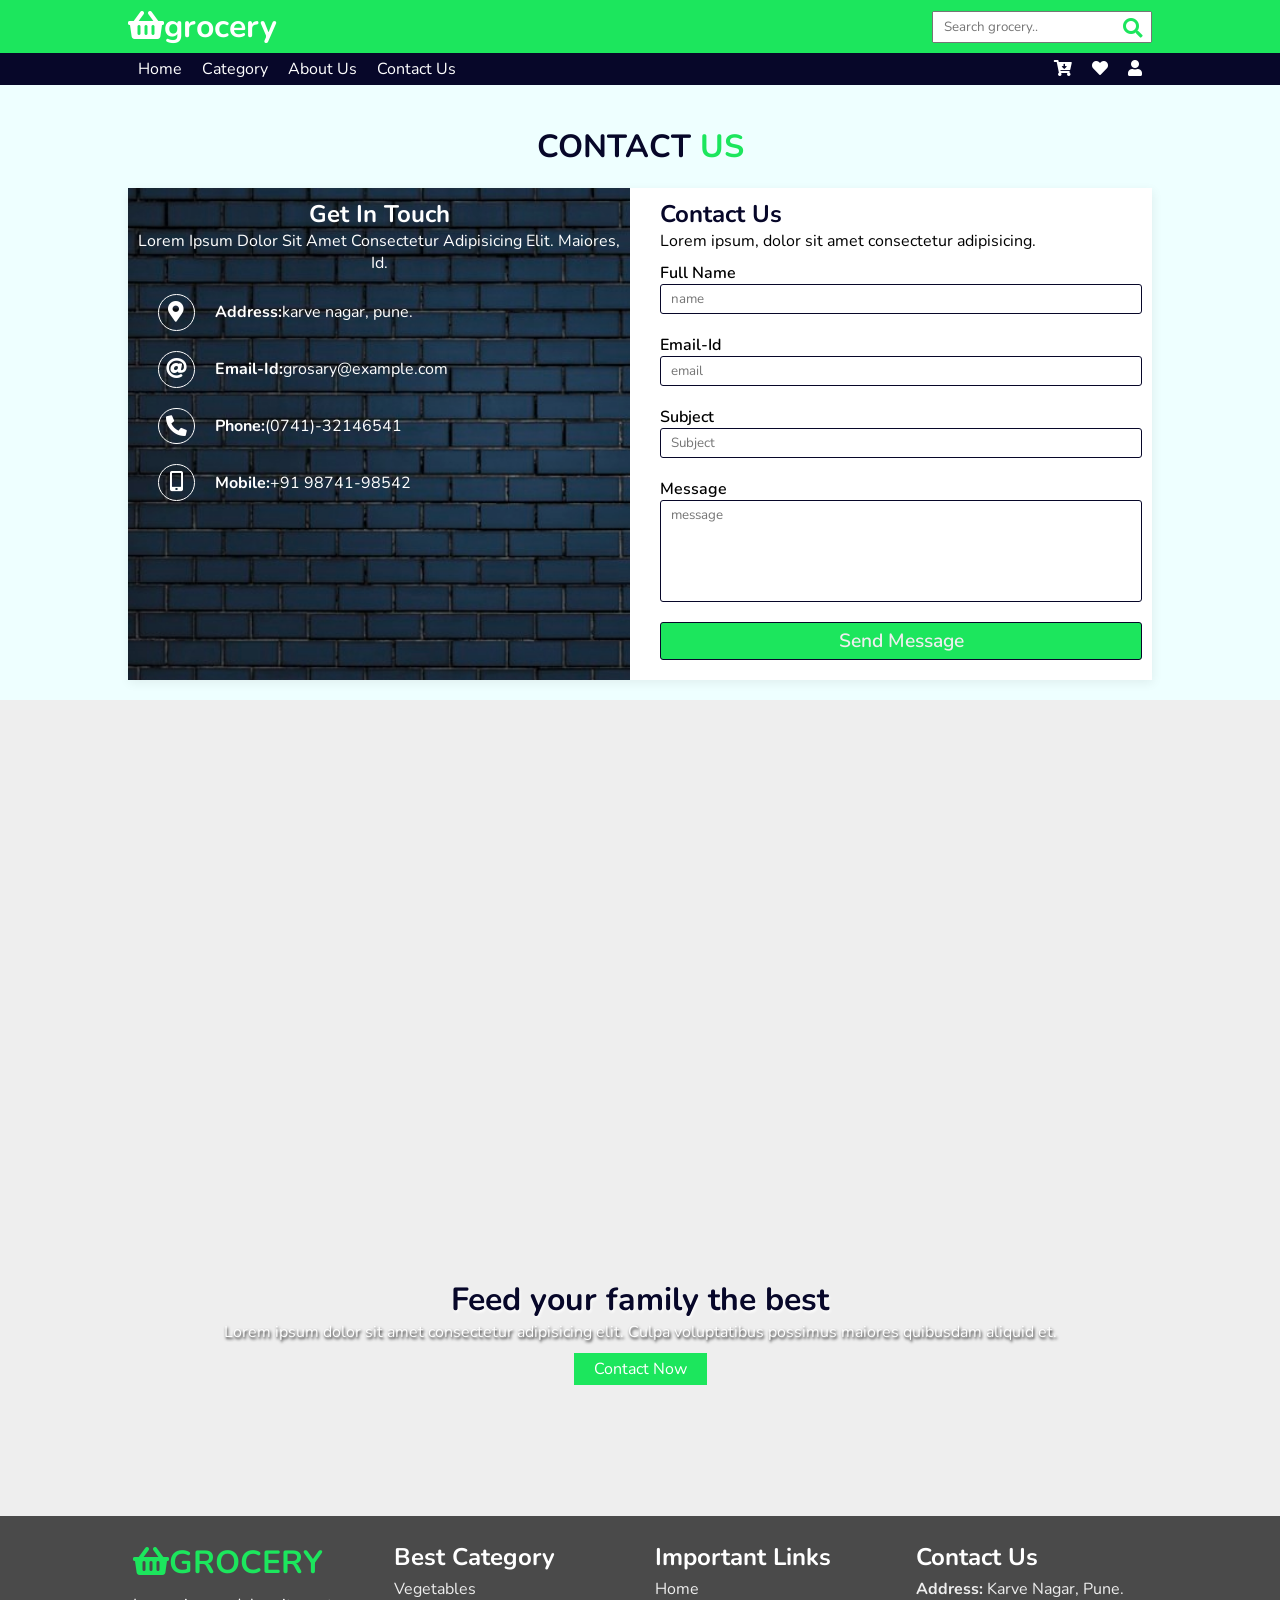
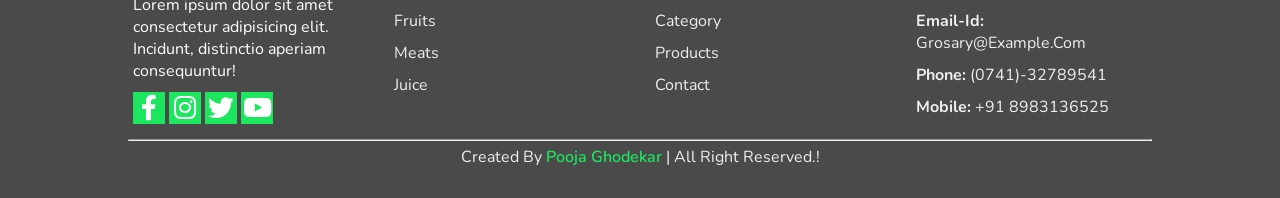
<file: grocery shop system/grocery shop/contact.html>
<!DOCTYPE html>
<html lang="en">

<head>
    <meta charset="UTF-8">
    <meta http-equiv="X-UA-Compatible" content="IE=edge">
    <meta name="description" content="grocery shop, grocery shop in pune, best grocery shop">
    <meta name="keywords" content="grocery shop, grocery shop in pune, best grocery shop">

    <meta name="viewport" content="width=device-width, initial-scale=1.0">
    <link rel="stylesheet" href="https://cdnjs.cloudflare.com/ajax/libs/font-awesome/5.15.4/css/all.min.css"
        integrity="sha512-1ycn6IcaQQ40/MKBW2W4Rhis/DbILU74C1vSrLJxCq57o941Ym01SwNsOMqvEBFlcgUa6xLiPY/NS5R+E6ztJQ=="
        crossorigin="anonymous" referrerpolicy="no-referrer" />

    <link rel="stylesheet" href="https://cdnjs.cloudflare.com/ajax/libs/OwlCarousel2/2.3.4/assets/owl.carousel.min.css"
        integrity="sha512-tS3S5qG0BlhnQROyJXvNjeEM4UpMXHrQfTGmbQ1gKmelCxlSEBUaxhRBj/EFTzpbP4RVSrpEikbmdJobCvhE3g=="
        crossorigin="anonymous" referrerpolicy="no-referrer" />
    <link rel="stylesheet"
        href="https://cdnjs.cloudflare.com/ajax/libs/OwlCarousel2/2.3.4/assets/owl.theme.default.min.css"
        integrity="sha512-sMXtMNL1zRzolHYKEujM2AqCLUR9F2C4/05cdbxjjLSRvMQIciEPCQZo++nk7go3BtSuK9kfa/s+a4f4i5pLkw=="
        crossorigin="anonymous" referrerpolicy="no-referrer" />
    <link rel="stylesheet" href="style.css">
    <title>Grocery shop | Contact</title>
    <script>
        window.onload = function () {
            document.querySelector('.main-div').style.display = "block";
            document.querySelector('.loader').style.display = "none";
        }
    </script>
</head>

<body>
    <!------ grocery shop ------>
    <!-- loader -->
    <div class="loader">
        <img src="images/loader_gif.gif" alt="">
    </div>

    <!----- main-division ----->
    <div class="main-div">
        <!-- header -->
        <header>
            <div class="nav-bar-1">
                <div class="container">
                    <div class="logo"><i class="fas fa-shopping-basket"></i>grocery</div>
                    <div class="search"><input type="search" name="" id="" placeholder="Search grocery.."><i
                            class="fas fa-search"></i></div>
                </div>
            </div>
            <div class="nav-bar-2">
                <ul class="nav">
                    <li onclick="window.location='index.html'">Home</li>
                    <li onclick="window.location='category.html'">Category</li>
                    <li onclick="window.location='about.html'">about us</li>
                    <li onclick="window.location='contact.html'">Contact Us</li>
                </ul>
                <div class="icons">
                    <li><i class="fas fa-cart-arrow-down"></i></li>
                    <li><i class="fas fa-heart"></i></li>
                    <li><i class="fas fa-user"></i></li>
                </div>
            </div>
        </header>
        
    <!-- contact form  -->
    <div class="contact">
        <div class="container">
            <div class="title">
                <h2>Contact <span>Us</span></h2>
            </div>
            <div class="field">
                <div class="content">
                    <h2>
                        get in touch
                    </h2>
                    <p>
                        Lorem ipsum dolor sit amet consectetur adipisicing elit. Maiores, id.
                    </p>
                    <div class="info">
                        
                    <li><i class="fas fa-map-marker-alt"></i><span>Address:</span> karve nagar, pune.</li>
                    <li><i class="fas fa-at"></i><span>Email-Id:</span> grosary@example.com</li>
                    <li><i class="fas fa-phone-alt"></i><span>Phone:</span> (0741)-32146541</li>
                    <li><i class="fas fa-mobile-alt"></i><span>mobile:</span> +91 98741-98542</li>
                    </div>
                </div>
                <div class="form">
                    <h2>Contact Us</h2>
                    <p>
                        Lorem ipsum, dolor sit amet consectetur adipisicing.
                    </p>
                    <form action="">
                        <div class="form-group">
                            <label for="">Full Name</label>
                            <input type="text" placeholder="name">
                        </div>
                        
                        <div class="form-group">
                            <label for="">Email-Id</label>
                            <input type="email" placeholder="email">
                        </div>
                        
                        <div class="form-group">
                            <label for="">Subject</label>
                            <input type="text" placeholder="Subject">
                        </div>
                        
                        <div class="form-group">
                            <label for="">Message</label>
                            <textarea name="" id="" cols="30" rows="5" placeholder="message"></textarea>
                        </div>
                        
                        <div class="form-group">
                            <input type="submit" value="Send Message">
                        </div>
                    </form>
                </div>
            </div>
        </div>
    </div>
    <!-- embeded a map -->
    <div class="map">
        <iframe src="https://www.google.com/maps/embed?pb=!1m18!1m12!1m3!1d242118.14199614953!2d73.72288117003453!3d18.524564859944654!2m3!1f0!2f0!3f0!3m2!1i1024!2i768!4f13.1!3m3!1m2!1s0x3bc2bf2e67461101%3A0x828d43bf9d9ee343!2sPune%2C%20Maharashtra!5e0!3m2!1sen!2sin!4v1636631647316!5m2!1sen!2sin" width="100%" height="450" style="border:0;" allowfullscreen="" loading="lazy"></iframe>
    </div>

    <!-- slogan -->
    <div class="slogan">
        <div class="container">
            <div class="msg">
                <h2>Feed your family the best</h2>
                <p>Lorem ipsum dolor sit amet consectetur adipisicing elit. Culpa voluptatibus possimus maiores
                    quibusdam aliquid et.</p>
                <a href="" class="btn" style="display: inline-block;">Contact Now</a>
            </div>
        </div>
    </div>

    <!-- footer -->
    <footer>
        <div class="container">
            <div class="field" style="flex-wrap: wrap;">
                <div class="des">
                    <div class="logo"><i class="fas fa-shopping-basket"></i>grocery</div>
                    <p>Lorem ipsum dolor sit amet consectetur adipisicing elit. Incidunt, distinctio aperiam
                        consequuntur!</p>
                    <div class="social">
                        <i class="fab fa-facebook-f"></i>
                        <i class="fab fa-instagram"></i>
                        <i class="fab fa-twitter"></i>
                        <i class="fab fa-youtube"></i>
                    </div>
                </div>
                <div class="category">
                    <h2>best category</h2>
                    <li>vegetables</li>
                    <li>fruits</li>
                    <li>meats</li>
                    <li>juice</li>
                </div>
                <div class="links">
                    <h2>important links</h2>
                    <li>home</li>
                    <li>category</li>
                    <li>products</li>
                    <li>contact</li>
                </div>
                <div class="contact">
                    <h2>contact us</h2>
                    <li><span>Address:</span> karve nagar, pune.</li>
                    <li><span>Email-Id:</span> grosary@example.com</li>
                    <li><span>Phone:</span> (0741)-32789541</li>
                    <li><span>mobile:</span> +91 8983136525</li>
                </div>
            </div>

            <div class="copy">
                <hr>
                created by <span>Pooja Ghodekar</span> | All right reserved.!
            </div>
        </div>
    </footer>
    </div>

    <!-- toggle menu onscroll -->
    <script>
        var header = document.querySelector('header');
        window.addEventListener("scroll", () => {
            header.classList.toggle('show', scrollY > 80);
        })
    </script>

</body>

</html>
</file>
<file: Javascript Stopwatch/style.css>
* {
  padding: 0;
  margin: 0;
  box-sizing: border-box;
}
body {
  background-color: #dbe9ff;
}
.container {
  background-color: #f0f9ff;
  position: absolute;
  transform: translate(-50%, -50%);
  left: 50%;
  top: 50%;
  width: min(90%, 31.25em);
  padding: 3.75em 0;
  border-radius: 0.8em;
  box-shadow: 0 1.97em 3.75em rgba(1, 87, 185, 0.2);
}
.timer-display {
  position: relative;
  width: 110%;
  background-color: #faa786;
  left: -5%;
  padding: 1em 0;
  font-family: "Roboto Mono", monospace;
  color: #f0f9ff;
  font-size: 2.5em;
  display: flex;
  align-items: center;
  justify-content: space-around;
  border-radius: 0.3em;
  box-shadow: 0 0.5em 1em rgba(1, 87, 185, 0.2);
}
.buttons {
  width: 80%;
  margin: 3.8em auto 0 auto;
  display: flex;
  justify-content: space-around;
}
.buttons button {
  font-size: 1.12em;
  background-color: #dbe9ff;
  color: #96755a;
  border: none;
  font-family: "Poppins", sans-serif;
  border-radius: 0.5em;
  padding: 1em 1.5em;
  cursor: pointer;
  outline: none;
}
#start-timer {
  background-color: #f19f32;
  color: #f0f9ff;
}
</file>
<file: To Do List/style.css>
* {
  padding: 0;
  margin: 0;
  box-sizing: border-box;
}
body {
  background-color: color-mix(in lch,  #e6aa06 50%, #fb3b3b 50%);
}
.container {
  width: 90%;
  max-width: 34em;
  position: absolute;
  transform: translate(-50%, -50%);
  top: 50%;
  left: 50%;
}
#new-task {
  position: relative;
  background-color: #0e0d0d;
  padding: 1.8em 1.25em;
  border-radius: 0.3em;
  box-shadow: 0 1.25em 1.8em rgba(1, 24, 48, 0.15);
  display: grid;
  grid-template-columns: 9fr 3fr;
  gap: 1em;
}
#new-task input {
  font-family: "Poppins", sans-serif;
  font-size: 1em;
  border: none;
  border-bottom: 2px solid #d1d3d4;
  padding: 0.8em 0.5em;
  color: #111111;
  font-weight: 500;
}
#new-task input:focus {
  outline: none;
  border-color: #e2e9f0;
}
#new-task button {
  font-family: "Poppins", sans-serif;
  font-weight: 500;
  font-size: 1em;
  background-color: rgb(236, 91, 38);
  color: #131212;
  outline: none;
  border: none;
  border-radius: 0.3em;
  cursor: pointer;
}
#tasks {
  background-color: #353434;
  position: relative;
  padding: 1.8em 1.25em;
  margin-top: 3.8em;
  width: 100%;
  box-shadow: 0 1.25em 1.8em rgba(1, 24, 48, 0.15);
  border-radius: 0.6em;
}
.task {
  background-color: #ffffff;
  padding: 0.3em 0.6em;
  margin-top: 0.6em;
  display: flex;
  align-items: center;
  border-bottom: 2px solid #d1d3d4;
  cursor: pointer;
}
.task span {
  font-family: "Poppins", sans-serif;
  font-size: 0.9em;
  font-weight: 400;
}
.task button {
  color: #0f0f0f;
  padding: 0.8em 0;
  width: 2.8em;
  border-radius: 0.3em;
  border: none;
  outline: none;
  cursor: pointer;
}
.delete {
  background-color: #fb3b3b;
}
.edit {
  background-color: #e6aa06;
  margin-left: auto;
  margin-right: 3em;
}
.completed {
  text-decoration: line-through;
}
</file>
<file: grocery shop system/grocery shop/style.css>
@import url('https://fonts.googleapis.com/css2?family=Nunito:wght@400;600;700&display=swap');
*{
    padding: 0;margin: 0;box-sizing: border-box;font-family: 'Nunito', sans-serif;
    scroll-behavior: smooth;
}
body{
    /* position: relative; */
    background-color: #eee;
    scroll-behavior: smooth;
}
:root
{
    --green:rgb(28, 230, 93);
    --black:rgb(7, 7, 41);
}
::-webkit-scrollbar{
    width: 10px;
}
::-webkit-scrollbar-track{
    background:rgba(28, 230, 92, 0.377) ;
}
::-webkit-scrollbar-thumb{
    background: var(--green);
}
::selection{
    background: var(--green);color: var(--black);
    animation: selec 5s ;
}
@keyframes selec {
    0%{
        filter: hue-rotate(0deg);
        background: red;
    }
    100%{
        filter: hue-rotate(360deg);
        background: var(--black);
    }
}

.container{
    padding: 0 10%;
}

.main-div{
    display: none;
}
/* loader */
.loader{
    position: fixed;
    width: 100%;
    height: 100%;
    display: flex;
    justify-content: center;align-items: center;
}.loader img{
    max-width: 300px;
}

header {
    width: 100%;
    transition: .4s;
    box-shadow: 1px 3px 7px #0001;
}
header.show{
    position: fixed;z-index: 11111;
}
header .nav-bar-1{
    width: 100%;
    background-color: var(--green);
    padding: 5px 0;
}
header .nav-bar-1 .container{
    display: flex;
    justify-content: space-between;
    align-items: center;
    min-height: 40px;
}
header .nav-bar-1 .logo{
    font-size: 2rem;
    font-weight: bold;
    color: #fff;
}
header .nav-bar-1 .search{
    position: relative;
}
header .nav-bar-1 .search input{
    width: 220px;
    padding: 5px 30px 5px 10px;
    outline: none;
}
header .nav-bar-1 .search .fas{
    color: var(--green);
    font-size: 1.2rem;
    position: absolute;
    right: 10px;top: 7px;
}
header .nav-bar-2{
    padding: 0 10%;
    display: flex;
    justify-content: space-between;
    background-color: var(--black);
}
header .nav-bar-2 .nav, .icons{
    list-style: none;
    display: flex;
}
header .nav-bar-2 .nav li,.icons li{
    padding: 5px 10px;
    cursor: pointer;
    color: #fff;
    transition: .3s;
    text-transform: capitalize;
}
header .nav-bar-2 .nav li:hover , .icons li:hover{
    color: var(--green);
}
/* home section */
.home{
    width: 100%;
    min-height: 80vh;
    background-size: cover;
    position: relative;
    background-color: #fff;
}
.home .container{
    display: flex;
    justify-content: space-between;
    align-items: center;
    height: 100%;
} 

.home .content{
    width: 50%;
}
.home .content p{
    font-size: 2rem;
    padding: 10px 0;
text-align:left;
color:#111;
}
.home .content h1{
    padding: 10px 0;
    font-size: 3.5rem;
    line-height: 3.5rem;
    text-transform: uppercase;
    color: var(--black);
}
.home .content h1 span{
    color: var(--green);
} 
a.btn{
    font-size: 1rem;
    padding: 5px 20px;
    margin: 10px 0;
    text-align: center;
    background: var(--green);
    color: #fff;
    text-decoration: none;
    text-transform: capitalize;
    transition: 0.3s;
}a.btn:hover{
    background: var(--black);color: var(--green);
}
.home .imgBx{
    width: 500px;
    height: 500px;

}
.home .imgBx img{
    max-width: 500px;
}

/* offers */

.offers{
    width: 100%;padding: 30px 0;
}


 .title{
    width: 100%;
    text-align: center;
    padding: 20px 0;
}  .title h2,.title1 h2{
    font-size: 2rem;
    text-transform: uppercase;
    color: var(--black);
    font-weight: bolder;
} .title h2 span,.title1 h2 span{
    color: var(--green);
}
.title1{
    width: 100%;
    text-align: left;
    padding: 20px 0;
} 

.field{
    display: flex;
    gap: 20px;
}
.field .box {
    flex: 1 1 5rem;
    height: 250px;
    border: 1px solid var(--black);
    border-radius: 7px;
    overflow: hidden;
    position: relative;
}
.field .box .content{
    position: absolute;
    text-align: right;
    top:50%;right: 10px;
    transform: translateY(-50%);
    z-index: 1111;
}

.field .box .content h2{
    font-size: 2rem;color: var(--black);text-transform: capitalize;padding: 5px px;
}
.field .box .content p{
    font-size: 1rem;color: var(--black);text-transform: capitalize;
    padding: 10px 0;
}
.field .box .imgBx{
    width: 100%;
    height: 100%;
}
.field .box .imgBx img{
    width: 100%;
    max-height: 100%;
    object-fit: cover;
    transition: .3s;
}

.field .box:hover .imgBx img{
    transform:scale(1.03) ;
}
/* category */
.category{
    width: 100%;
    padding: 40px 0;
    background-color: #fff;
}
.category .field{
    width: 100%;
    display: flex;
    flex-wrap: wrap;
    padding: 20px 0;
}
.category .field .box{
    flex: 1  13rem;
    display: flex;
    flex-direction: column;
    text-align: center;
    padding-bottom: 0;
    background-color: #fff;
}
.category .field .box h2{
    font-size: 1.2rem;
    color: var(--black);
    text-transform: capitalize;
    z-index: 11;
}
.category .field .box p{
    padding: 0;
    font-size: 1rem;
    color: var(--black);
    z-index: 11;
}
.category .field .box img{
    max-width: 200px;
    max-height: 150px;
    align-self: center;
    transition: .3s;
    z-index: 0;
}
.category .field .box img:hover{
    animation: rot .5s linear;

}
@keyframes rot {
    0%{
        transform: rotate(0deg);
    }
    25%{
        transform: rotate(12deg) scale(1.032);
        
    }
    75%{
        transform: rotate(-12deg) scale(1.032);
        
    }
    100%{
        transform: rotate(0deg);
    }
}
.category .field .box a.btn{
    display: block;
    /* align-self: baseline; */
   margin-top: 20px;

    
}
/* ---- products -----*/

.products
{
    width: 100%;
    padding: 20px 0;
}
.products1 .container{
    box-shadow: 1px 3px 10px #0001;padding: 10px 20px;background-color: #fff;
}
.products .field{
    flex-wrap: wrap;
}
.products .field .card{
    flex: 1 1 220px;
    margin: 10px 0;
    border: 1px solid var(--black);
    border-radius: 3px;
    text-align: center;
    text-transform: capitalize;
    position: relative;
    transition: .3s;
    overflow: hidden;
    background-color: #fff;
}
.products .field .card:hover{
    transform: scale(1.02);
    box-shadow: 1px 3px 5px rgba(0, 0, 0, 0.233);
}
.products .field .card .descount{
    position: absolute;
    background: var(--green);
    top: 10px;left: 10px;
    padding: 5px;
    color: #ffff;
}
.products .field .card .icons{
    position: absolute;
    right: -50px;
    top: -50px;
    flex-direction: column;
    gap: 10px;
    transition: .3s;
}
.products .field .card .icons .fas{
    display: flex;
    align-items: center;
    justify-content: center;
    font-size: 1rem;
    width: 1.5rem;
    height: 1.5rem;
    background: rgba(0, 128, 0, 0.274);
    color: var(--black);
    border-radius: 50%;
    cursor: pointer;
}
.products .field .card .icons .fas:hover{
    background: var(--green);
    color: #fff;
}
.products .field .card:hover .icons {    
    right: 10px;
    top: 10px;
}
.products .field .card .imgBx{
    width: 100%;
    height: 150px;
    padding: 10px;
    display: flex;
    justify-content: center;
    align-items: center;
    
}
.products .field .card .imgBx img{
    max-width: 150px;
    height: 150px;
    object-fit: contain;
    
}
.products .field .card .name{
    font-size: 1.2rem;
    color: var(--black);
}
.products .field .card .rating .fas{
    color: gold;
}

.products .field .card .price{
    display: flex;
    align-items: baseline;
    justify-content: center;
    gap: 10px;
}
.products .field .card .price h2{
    color: var(--green);
}
.products .field .card .price del{
    color: crimson;
}
.products .field .card .qty{
    display: flex;
    gap: 10px;
    justify-content: center;
    align-items: center;
}
.products .field .card .qty h2{
    font-size: 1rem;
    padding: 10px;
}
.products .field .card .qty input{
    outline: none;
    padding: 5px;
    width: 60px;

}
.products .field  .shop{
    /* margin-bottom: -10px;   */
}

/* owl carousel */

.owl-carousel{
    position: relative;
}
.owl-carousel .owl-nav .owl-prev span, 
.owl-carousel .owl-nav .owl-next span{
     color: rgb(99, 102, 117) !important;
     width: 30px;
     font-size: 3rem;
     position: absolute;
     top: -80px;
 }

 .owl-carousel .owl-nav .owl-prev span{
    right: 90px;
 }
 .owl-carousel .owl-nav .owl-next span{
    right: 50px;
 }

 /* ---- about sections ---- a*/
.about{
    width: 100%;
    background-color: #fff;
}
.about .content h1{
    color: var(--black);
    text-transform: capitalize;
    position: relative;
    margin: 10px 0;
} 
.about .content h1::after{
    position: absolute;
    content: "";
    left: 0;bottom: 0;
    width: 120px;
    height: 2px;
    background-color: var(--green);
}

.about .content p{
    padding: 5px 0;
    line-height: 25px;
    transition: .3s;
    color: #111;
    text-align: left;
}
.about .content p.show{
    line-height: 0;
    opacity: 0;
    transition: .3s;
}
.about.show .content p.show{
    line-height: 25px;
    opacity: 1;

}

/* contact */
.contact{
    width: 100%;
    background-color: #eff;
    padding: 20px 0;
}
.contact .field{
    box-shadow: 1px 3px 10px #0001;
    background: #fff;
}
.contact .content{
    width: 50%;
    padding: 10px ;
    background: url(images/blue-brick.jpg);
    background-size: cover;
    color: #fff;
}
.contact .content h2{
    color: var(--black);
}
.contact .content h2, .content p{
    text-transform: capitalize;
    text-align: center;
    color: #fff;
}
.contact .content .info{
    padding: 10px;
}
.contact .content .info li{
    list-style: none;
    display: flex;
    padding: 10px;
    /* justify-content: center; */
    align-items: center;
}
.contact .content .info li span{
    font-weight: bold;
    color: #fff;
    text-transform: capitalize;
}
.contact .content .info li .fas{
    font-size: 1.3rem;
    margin-right: 20px;
    line-height: 2.3rem;
    width: 2.3rem;height: 2.3rem;
    border: 1px solid #fff;
    border-radius: 50%;
    display: flex;justify-content: center;align-items: center;
}
.contact .form {
    width: 50%;
    padding: 10px;
}
.contact .form h2{
    color: var(--black);
}
.contact .form form{
    width: 100%;
}
.contact .form .form-group{
    width: 100%;
    display: flex;
    flex-direction: column;
    padding: 10px 0;
}
.contact .form .form-group label{
    font-size: 1rem;
    font-weight: 600;
}

.contact .form .form-group input,textarea{
    padding: 5px 10px;
    width: 100%;
    resize: none;
    outline: none;
    border: 1px solid var(--black);
    border-radius: 3px;
}
.contact .form .form-group input[type='submit']{
    background-color: var(--green);
    cursor: pointer;
    font-size: 1.2rem;
    font-weight: 600;
    color: #eee;
    transition: .3s;
}
.contact .form .form-group input[type='submit']:hover{
    background-color: var(--black);
    color: var(--green);
}


/*========----slogan ----======== */
.slogan{
    width: 100%;height: 40vh;padding: 30px 0;
    background: url(images/slogan-bg.jpg);
    background-size: cover;background-attachment: fixed;
}
.slogan .container {
    display: flex;
    justify-content: center;align-items: center;height: 100%;
}
.slogan .msg{
    width: 100%;text-align: center;
}
.slogan .msg h2{
    font-size: 2rem;
    color: var(--black);
    text-shadow: 1px 2px 3px #fff;
}
.slogan .msg p{
    color: #fff;
    text-shadow: 1px 2px 3px #111;
}

/* footer */
footer{
    width: 100%;
    padding: 20px 0;
    background: #4a4a4a;
}
footer .des,footer .category,footer .links, footer .contact {
    padding: 5px;
    flex: 1 1 20%;
    background-color: #4a4a4a;
}
footer .des .logo{
    font-size: 2rem;
    text-transform: uppercase;
    color: var(--green);
    font-weight: bold;
}
footer .des p{
    color: #fff;
    padding: 10px 0;
}
footer .des .social .fab{
    font-size: 1.6rem;
    line-height: 2rem;
    width: 2rem;height: 2rem;background: var(--green);
    color: #fff;
    text-align: center;
}
footer h2{
    color: #fff;
    text-transform: capitalize;
}
footer li{
    color: #eee;
    list-style: none;
    padding: 5px 0;
    text-transform: capitalize;
    transition: .3s;
}
footer li:hover{
    text-decoration: underline;cursor: pointer;
}
footer .contact li:hover{
    text-decoration: none;
}
footer .contact li span{
    font-weight: 700;
    font-size: 1rem;
}
footer  .copy{
    width: 100%;
    padding: 10px 0;
    text-transform: capitalize;
    text-align: center;
    color: #eee;
}
footer  .copy span{
    color: var(--green);
    font-weight: 600;
}
footer  .copy hr{
    margin-bottom: 5px;
}
</file>
